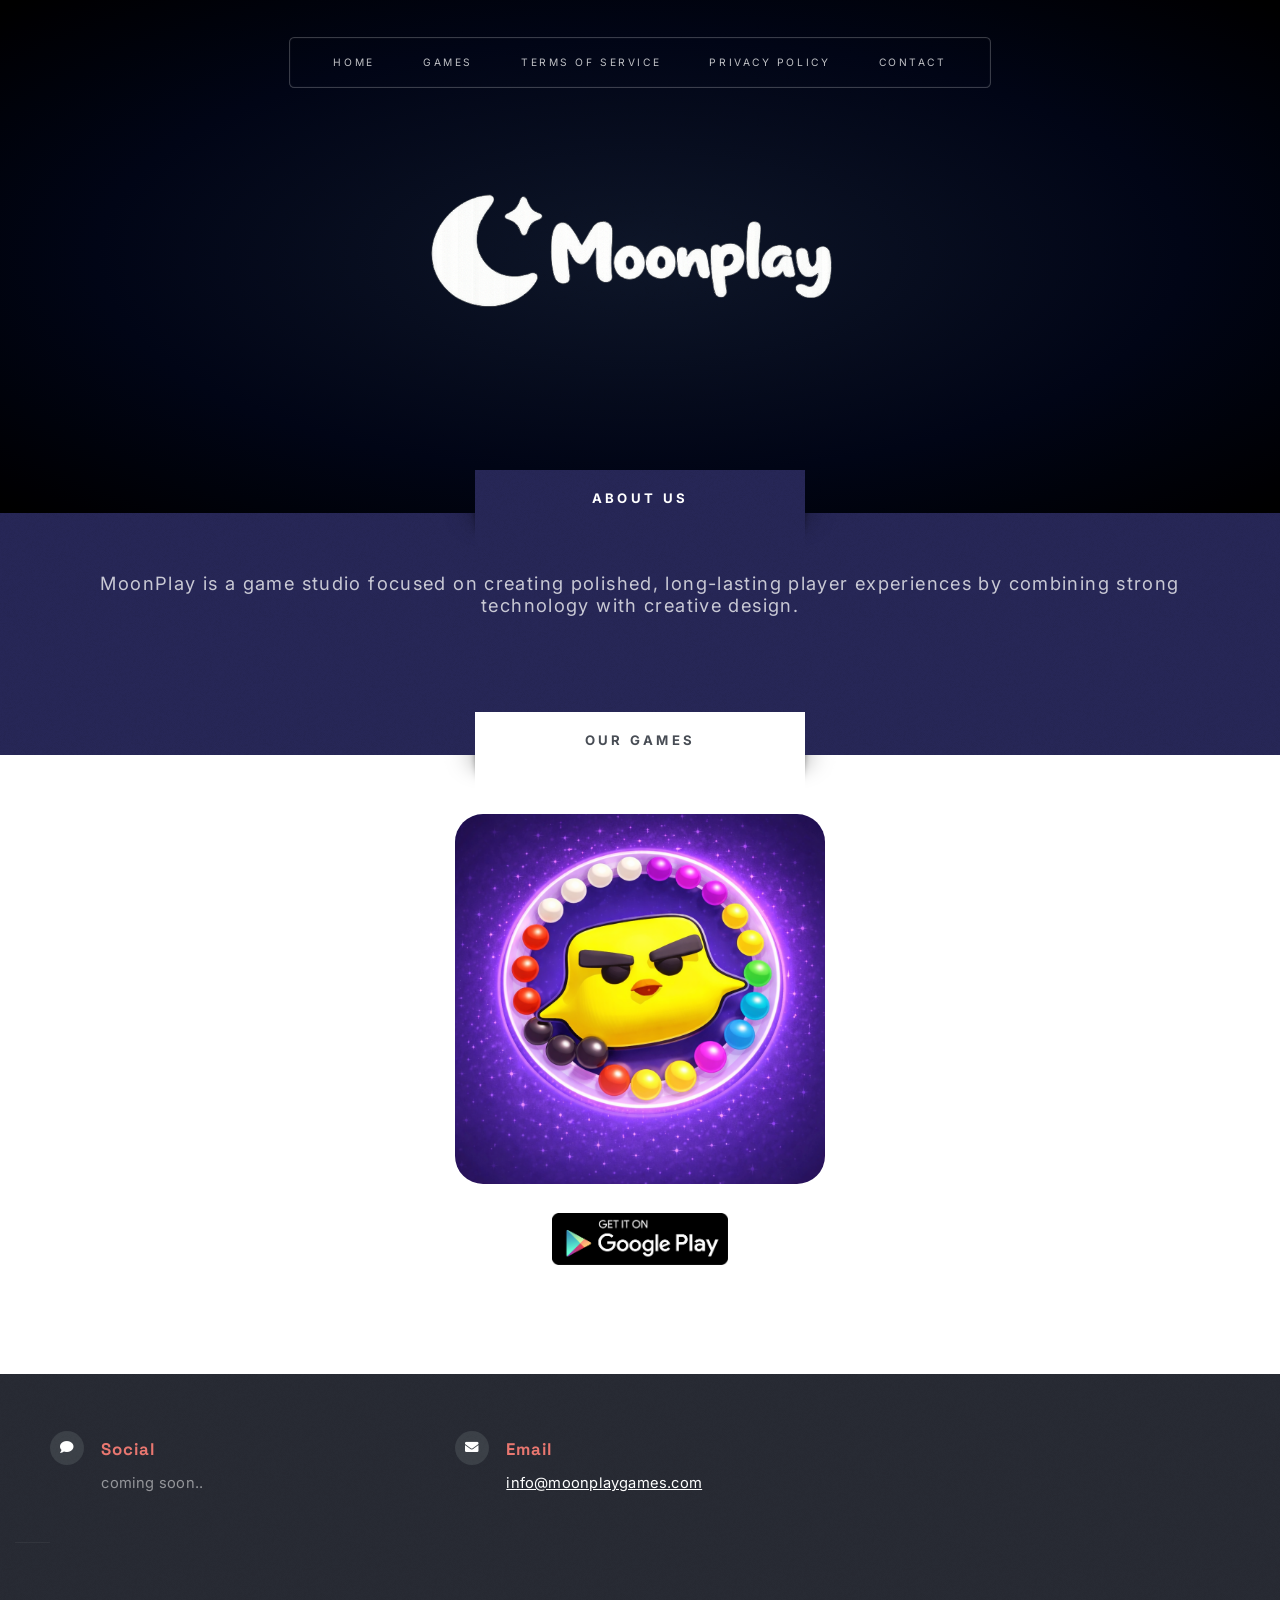
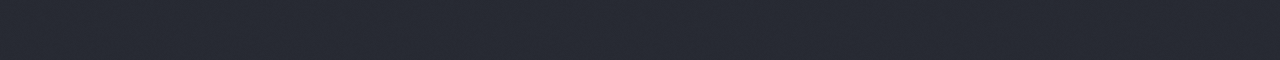
<file: index.html>
<!DOCTYPE HTML>
<!--
	Escape Velocity by HTML5 UP
	html5up.net | @ajlkn
	Free for personal and commercial use under the CCA 3.0 license (html5up.net/license)
-->
<html>
	<head>
		<title>Home - MoonPlay</title>
		<meta charset="utf-8" />
		<meta name="viewport" content="width=device-width, initial-scale=1, user-scalable=no" />
		<link rel="canonical" href="https://moonplaygames.com/" />
		<link rel="stylesheet" href="assets/css/main.css" />
		<link href="https://fonts.googleapis.com/css2?family=Inter:wght@300;400;600;700&display=swap" rel="stylesheet">
		<link href="https://fonts.googleapis.com/css2?family=Space+Grotesk:wght@500;700&display=swap" rel="stylesheet">
		<link rel="icon" type="image/png" href="images/Favicon.png">
		<link rel="shortcut icon" href="/favicon.ico">
		<link rel="apple-touch-icon" href="/apple-touch-icon.png">
		<link rel="manifest" href="/site.webmanifest">
		<meta name="msapplication-config" content="/browserconfig.xml">
	</head>
	<body class="homepage is-preload">
		<div id="page-wrapper">

			<!-- Header -->
				<section id="header" class="wrapper">

					<!-- Logo -->
						<div id="logo" style="text-align:center; padding:40px 0;">
							<a href="index.html">
								<img src="images/WhiteLogo.png" alt="MoonPlay Logo" style="max-width:1000px; width:100%;">
							</a>
						</div>

					<!-- Nav -->
						<nav id="nav">
<ul>
  <li class="current"><a href="index.html">Home</a></li>
  <li><a href="games.html">Games</a></li>
  <li><a href="term-of-service.html">Terms of Service</a></li>
  <li><a href="privacy-policy.html">Privacy Policy</a></li>
  <li><a href="contact.html">Contact</a></li>
</ul>
</nav>

				</section>

			<!-- Intro -->
				<section id="intro" class="wrapper style1">
					<div class="title">About Us</div>
					<div class="container">
						<p class="style1">MoonPlay is a game studio focused on creating polished, long-lasting player experiences by combining strong technology with creative design.</p>
					</div>
				</section>

		<!-- Main -->
				<section id="main" class="wrapper style2">
					<div class="title">Our Games</div>
					<div class="container">

						<div class="row aln-center">
							<div class="col-4 col-12-medium">

								<section class="highlight">

									<a href="https://play.google.com/store/apps/details?id=com.MoonPlay.ColorLoopPuzzle" target="_blank" rel="noopener noreferrer" class="image featured" style="display:block; border-radius:28px; overflow:hidden;">
										<img src="images/denemeicon.png" alt="" style="width:100%; aspect-ratio:1/1; object-fit:cover; display:block;">
									</a>

									<div style="display:flex; justify-content:center; align-items:center; gap:14px; margin-top:22px; flex-wrap:wrap;">

										<a href="https://play.google.com/store/apps/details?id=com.MoonPlay.ColorLoopPuzzle" target="_blank" rel="noopener noreferrer">
											<img src="images/google-play-download-badge.png"
												alt="Download on Google Play"
												style="height:52px;">
										</a>
									</div>

								</section>

							</div>

						</div>

					</div>
				</section>
			<!-- Footer -->
				<section id="footer" class="wrapper">
	<div class="container">
		<div class="row">
			<div class="col-12">

				<section class="feature-list small">
					<div class="row">

						<div class="col-4 col-7-medium col-12-small">
							<section>
								<h3 class="icon solid fa-comment">Social</h3>
								<p>
									<span>coming soon..</span><br />
								</p>
							</section>
						</div>

						<div class="col-4 col-7-medium col-12-small">
							<section style="border-top:none; padding-top:0; margin-top:0;">
								<h3 class="icon solid fa-envelope">Email</h3>
								<p>
									<a href="mailto:info@moonplaygames.com" class="footer-email">info@moonplaygames.com</a>
								</p>
							</section>
						</div>

					</div>
					</div>

						<div id="copyright">
						</div>
				</section>

			</div>
		</div>
	</div>
</section>

		</div>

		<!-- Scripts -->
			<script src="assets/js/jquery.min.js"></script>
			<script src="assets/js/jquery.dropotron.min.js"></script>
			<script src="assets/js/browser.min.js"></script>
			<script src="assets/js/breakpoints.min.js"></script>
			<script src="assets/js/util.js"></script>
			<script src="assets/js/main.js"></script>

	</body>
</html>
</file>
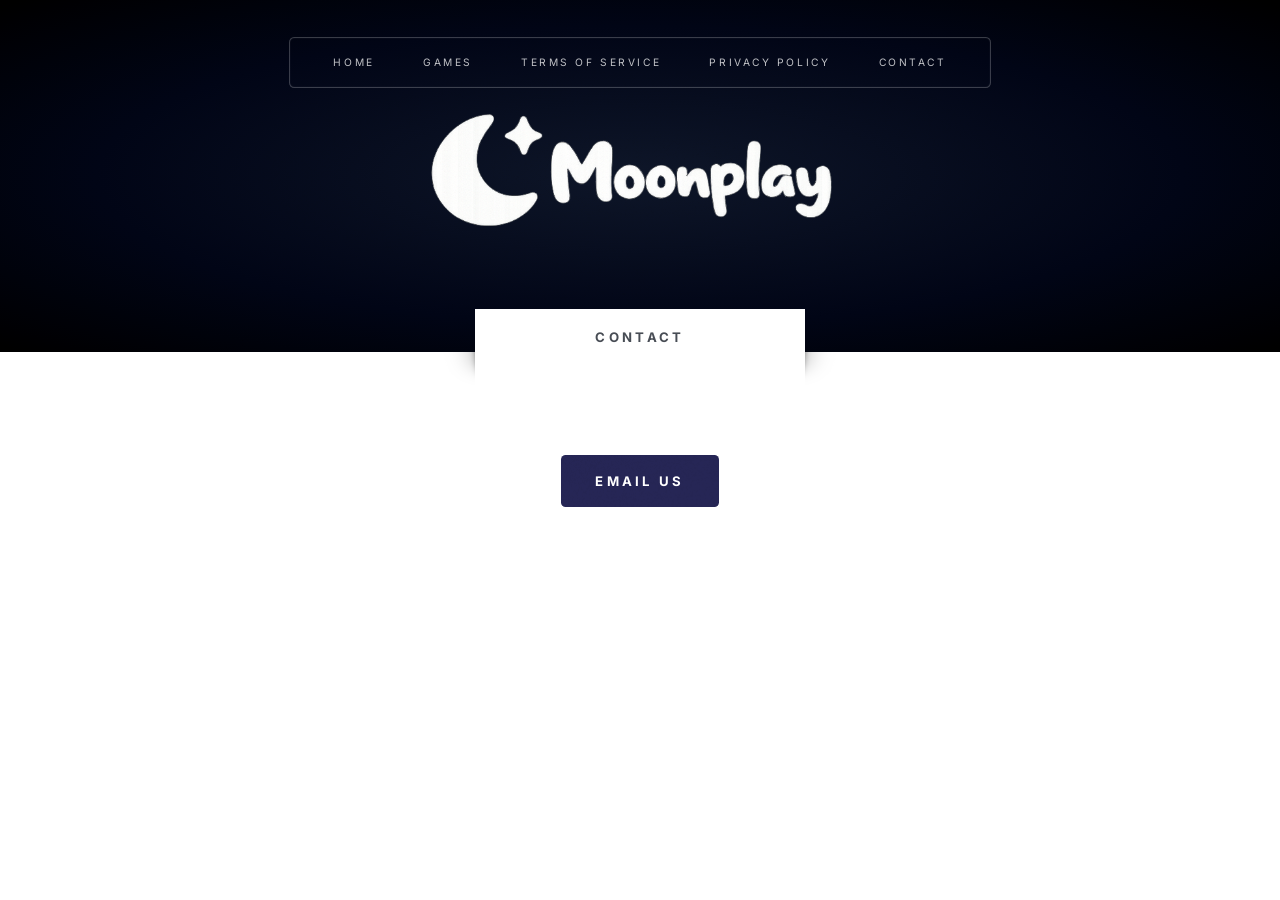
<file: contact.html>
<!DOCTYPE HTML>
<!--
	Escape Velocity by HTML5 UP
	html5up.net | @ajlkn
	Free for personal and commercial use under the CCA 3.0 license (html5up.net/license)
-->
<html>
	<head>
		<title>Contact - MoonPlay</title>
		<meta charset="utf-8" />
		<meta name="viewport" content="width=device-width, initial-scale=1, user-scalable=no" />
		<link rel="canonical" href="https://moonplaygames.com/contact.html" />
		<link rel="stylesheet" href="assets/css/main.css" />
		<link href="https://fonts.googleapis.com/css2?family=Inter:wght@300;400;600;700&display=swap" rel="stylesheet">
		<link href="https://fonts.googleapis.com/css2?family=Space+Grotesk:wght@500;700&display=swap" rel="stylesheet">
		<link rel="icon" type="image/png" href="images/Favicon.png">
		<link rel="shortcut icon" href="/favicon.ico">
		<link rel="apple-touch-icon" href="/apple-touch-icon.png">
		<link rel="manifest" href="/site.webmanifest">
		<meta name="msapplication-config" content="/browserconfig.xml">
	</head>
	<body class="no-sidebar is-preload">
		<div id="page-wrapper">

			<!-- Header -->
				<section id="header" class="wrapper">

					<!-- Logo -->
						<div id="logo" style="text-align:center; padding:40px 0;">
							<a href="index.html">
								<img src="images/WhiteLogo.png" alt="MoonPlay Logo" style="max-width:1000px; width:100%;">
							</a>
						</div>
					<!-- Nav -->
						<nav id="nav">
<ul>
  <li><a href="index.html">Home</a></li>
  <li><a href="games.html">Games</a></li>
  <li><a href="term-of-service.html">Terms of Service</a></li>
  <li><a href="privacy-policy.html">Privacy Policy</a></li>
  <li class="current"><a href="contact.html">Contact</a></li>
</ul>
</nav>

				</section>

			<!-- Main -->
				<div id="main" class="wrapper style2">
					<div class="title">Contact</div>
					<div class="container">

						<!-- Content -->
							<div id="content">
								<article class="box post">

<ul class="actions special">
	  <li><a class="button style1" href="mailto:info@moonplaygames.com">Email Us</a></li>
</ul>

</article>
							</div>

					</div>
				</div>

		</div>

		<!-- Scripts -->
			<script src="assets/js/jquery.min.js"></script>
			<script src="assets/js/jquery.dropotron.min.js"></script>
			<script src="assets/js/browser.min.js"></script>
			<script src="assets/js/breakpoints.min.js"></script>
			<script src="assets/js/util.js"></script>
			<script src="assets/js/main.js"></script>

	</body>
</html>
</file>
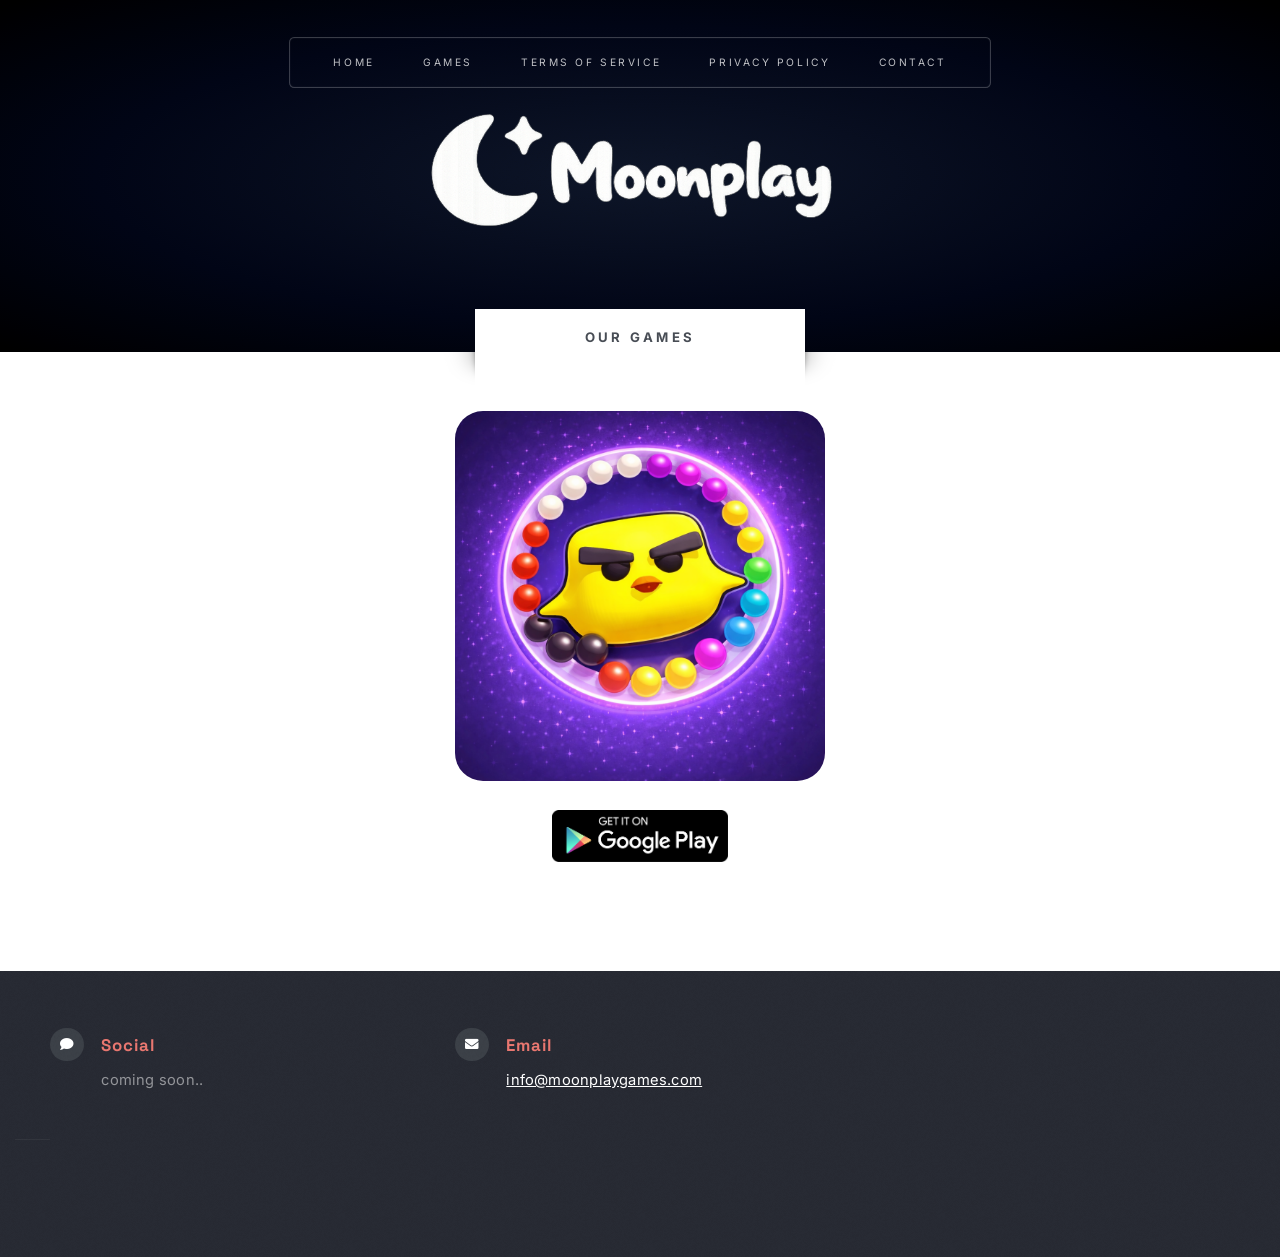
<file: games.html>
<!DOCTYPE HTML>
<!--
	Escape Velocity by HTML5 UP
	html5up.net | @ajlkn
	Free for personal and commercial use under the CCA 3.0 license (html5up.net/license)
-->
<html>
	<head>
		<title>Games - MoonPlay</title>
		<meta charset="utf-8" />
		<meta name="viewport" content="width=device-width, initial-scale=1, user-scalable=no" />
		<link rel="canonical" href="https://moonplaygames.com/games.html" />
		<link rel="stylesheet" href="assets/css/main.css" />
		<link href="https://fonts.googleapis.com/css2?family=Inter:wght@300;400;600;700&display=swap" rel="stylesheet">
		<link href="https://fonts.googleapis.com/css2?family=Space+Grotesk:wght@500;700&display=swap" rel="stylesheet">
		<link rel="icon" type="image/png" href="images/Favicon.png">
		<link rel="shortcut icon" href="/favicon.ico">
		<link rel="apple-touch-icon" href="/apple-touch-icon.png">
		<link rel="manifest" href="/site.webmanifest">
		<meta name="msapplication-config" content="/browserconfig.xml">
	</head>
	<body class="no-sidebar is-preload">
		<div id="page-wrapper">

			<!-- Header -->
				<section id="header" class="wrapper">

					<!-- Logo -->
						<div id="logo" style="text-align:center; padding:40px 0;">
							<a href="index.html">
								<img src="images/WhiteLogo.png" alt="MoonPlay Logo" style="max-width:1000px; width:100%;">
							</a>
						</div>

					<!-- Nav -->
						<nav id="nav">
							<ul>
								<li><a href="index.html">Home</a></li>
								<li class="current"><a href="games.html">Games</a></li>
								<li><a href="term-of-service.html">Terms of Service</a></li>
								<li><a href="privacy-policy.html">Privacy Policy</a></li>
								<li><a href="contact.html">Contact</a></li>
							</ul>
						</nav>

				</section>

			<!-- Main -->
				<section id="main" class="wrapper style2">
					<div class="title">Our Games</div>

					<div class="container">

						<div class="row aln-center">

							<div class="col-4 col-12-medium">

								<section class="highlight">

									<a href="https://play.google.com/store/apps/details?id=com.MoonPlay.ColorLoopPuzzle" target="_blank" rel="noopener noreferrer" class="image featured" style="display:block; border-radius:28px; overflow:hidden;">
										<img src="images/denemeicon.png" alt="" style="width:100%; aspect-ratio:1/1; object-fit:cover; display:block;">
									</a>
									<div style="display:flex; justify-content:center; align-items:center; gap:14px; margin-top:22px; flex-wrap:wrap;">

										<a href="https://play.google.com/store/apps/details?id=com.MoonPlay.ColorLoopPuzzle" target="_blank" rel="noopener noreferrer">
											<img src="images/google-play-download-badge.png"
												alt="Download on Google Play"
												style="height:52px;">
										</a>

									</div>

								</section>

							</div>

						</div>
					</div>
				</section>

			<!-- Footer -->
				<section id="footer" class="wrapper">
	<div class="container">
		<div class="row">
			<div class="col-12">

				<section class="feature-list small">
					<div class="row">

						<div class="col-4 col-7-medium col-12-small">
							<section>
								<h3 class="icon solid fa-comment">Social</h3>
								<p>
									<span>coming soon..</span><br />
								</p>
							</section>
						</div>

						<div class="col-4 col-7-medium col-12-small">
							<section style="border-top:none; padding-top:0; margin-top:0;">
								<h3 class="icon solid fa-envelope">Email</h3>
								<p>
									<a href="mailto:info@moonplaygames.com" class="footer-email">info@moonplaygames.com</a>
								</p>
							</section>
						</div>

					</div>
					</div>

						<div id="copyright">
						</div>
				</section>

			</div>
		</div>
	</div>
</section>
		</div>

		<!-- Scripts -->
			<script src="assets/js/jquery.min.js"></script>
			<script src="assets/js/jquery.dropotron.min.js"></script>
			<script src="assets/js/browser.min.js"></script>
			<script src="assets/js/breakpoints.min.js"></script>
			<script src="assets/js/util.js"></script>
			<script src="assets/js/main.js"></script>

	</body>
</html>
</file>
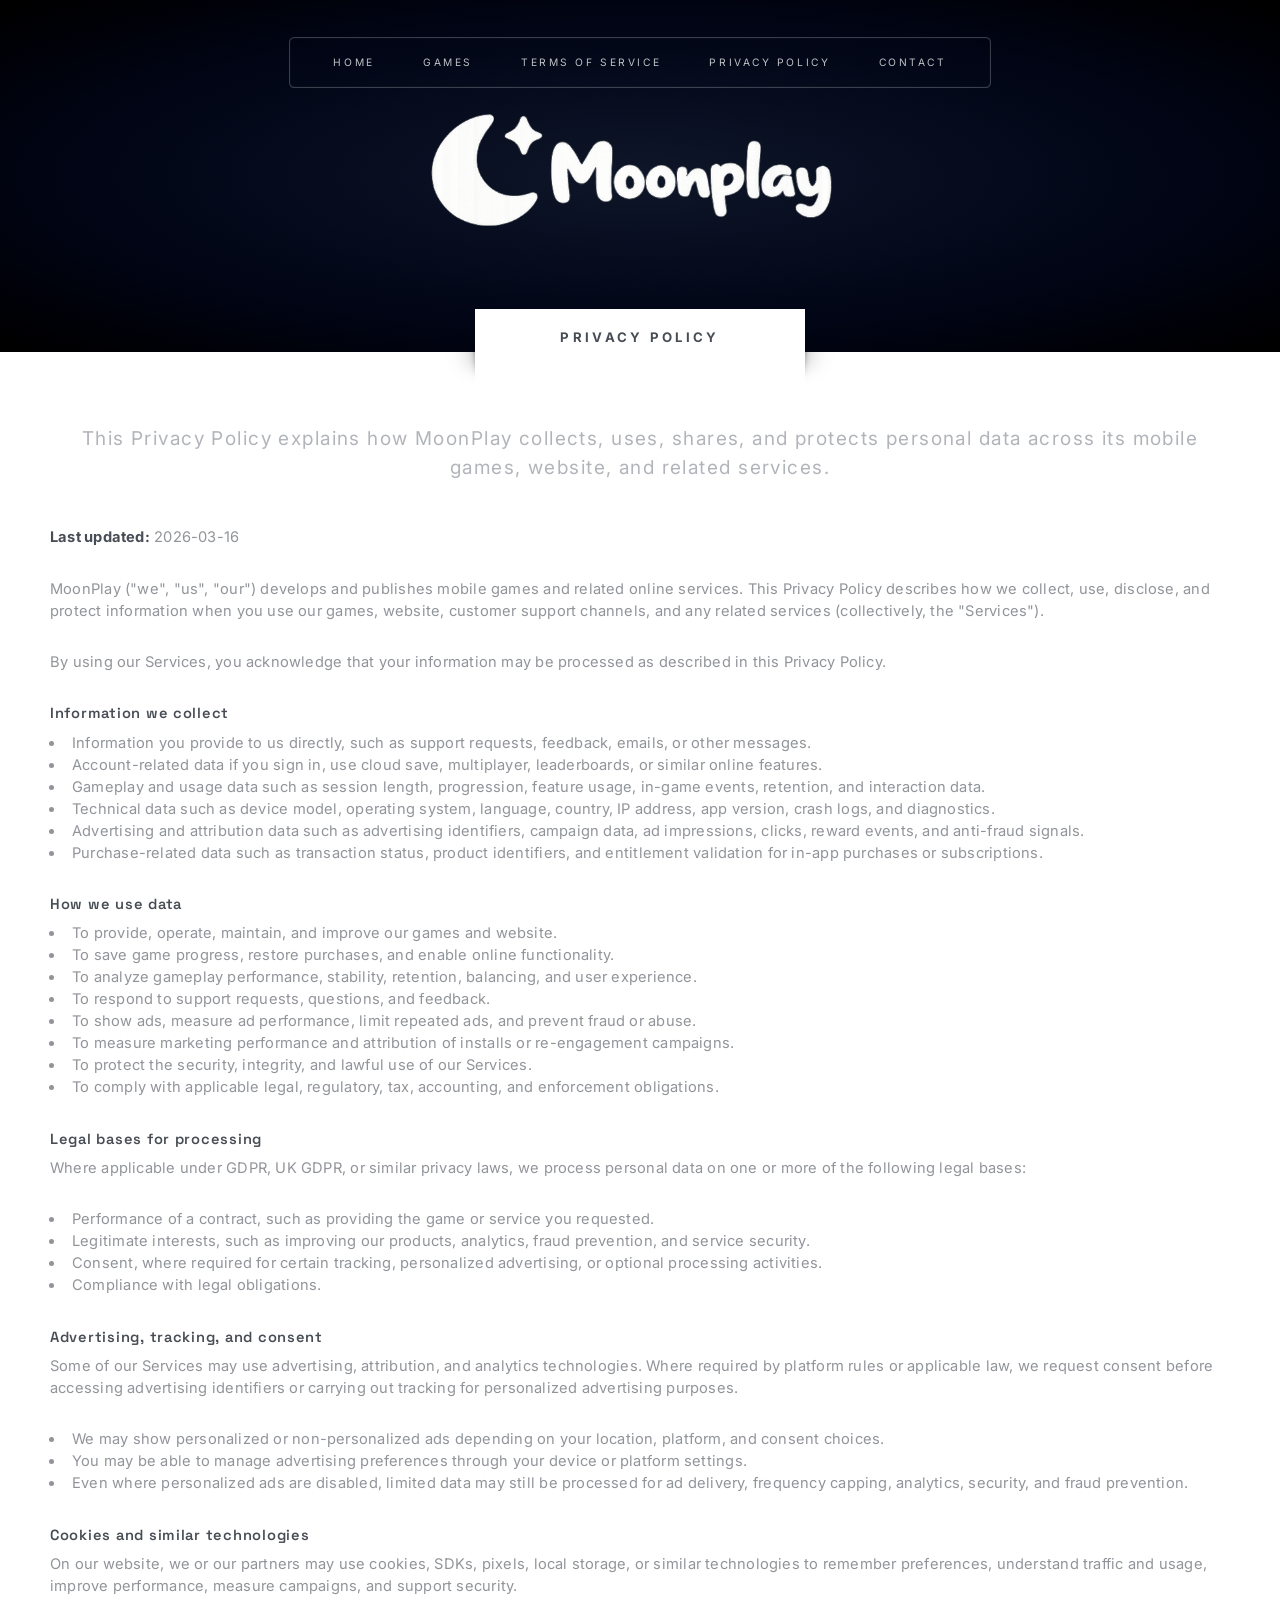
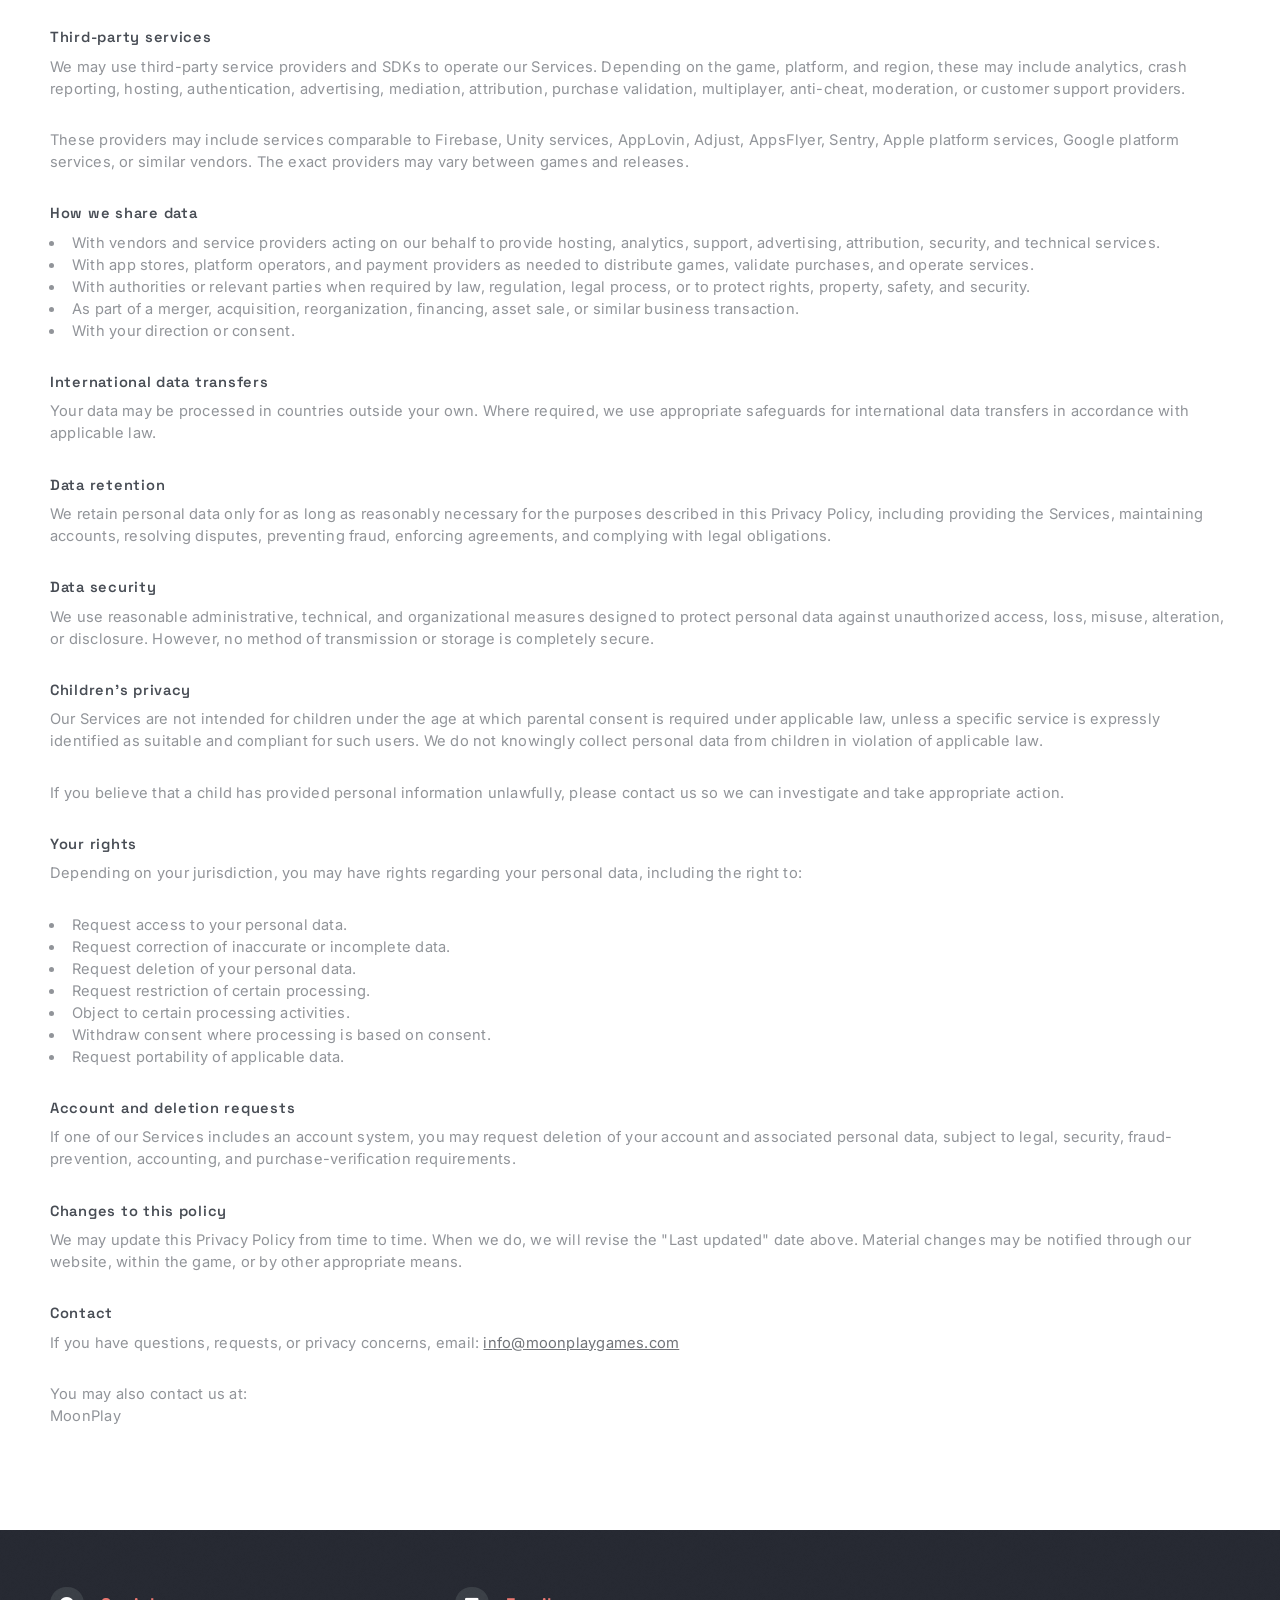
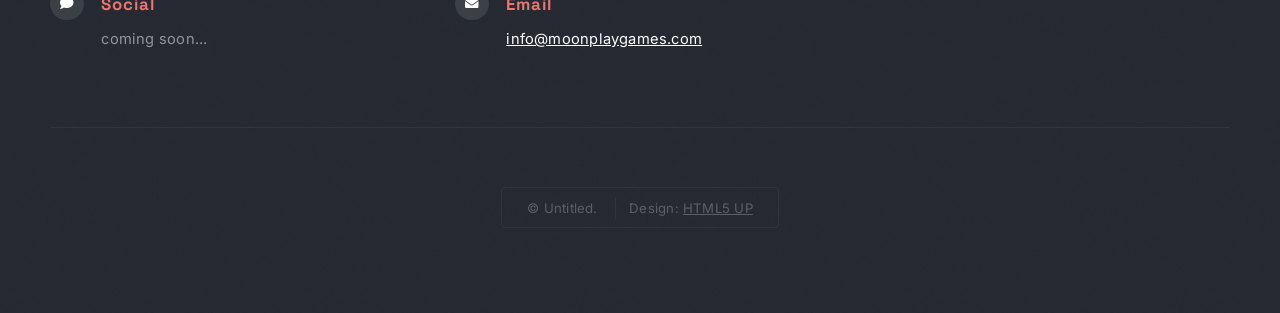
<file: privacy-policy.html>
<!DOCTYPE HTML>
<!--
	Escape Velocity by HTML5 UP
	html5up.net | @ajlkn
	Free for personal and commercial use under the CCA 3.0 license (html5up.net/license)
-->
<html>
	<head>
		<title>Privacy Policy - MoonPlay</title>
		<meta charset="utf-8" />
		<meta name="viewport" content="width=device-width, initial-scale=1, user-scalable=no" />
		<link rel="canonical" href="https://moonplaygames.com/privacy-policy.html" />
		<link rel="stylesheet" href="assets/css/main.css" />
		<link href="https://fonts.googleapis.com/css2?family=Inter:wght@300;400;600;700&display=swap" rel="stylesheet">
		<link href="https://fonts.googleapis.com/css2?family=Space+Grotesk:wght@500;700&display=swap" rel="stylesheet">
		<link rel="icon" type="image/png" href="images/Favicon.png">
		<link rel="shortcut icon" href="/favicon.ico">
		<link rel="apple-touch-icon" href="/apple-touch-icon.png">
		<link rel="manifest" href="/site.webmanifest">
		<meta name="msapplication-config" content="/browserconfig.xml">
	</head>
	<body class="no-sidebar is-preload">
		<div id="page-wrapper">

			<!-- Header -->
				<section id="header" class="wrapper">

					<!-- Logo -->
						<div id="logo" style="text-align:center; padding:40px 0;">
							<a href="index.html">
								<img src="images/WhiteLogo.png" alt="MoonPlay Logo" style="max-width:1000px; width:100%;">
							</a>
						</div>

					<!-- Nav -->
						<nav id="nav">
<ul>
  <li><a href="index.html">Home</a></li>
  <li><a href="games.html">Games</a></li>
  <li><a href="term-of-service.html">Terms of Service</a></li>
  <li class="current"><a href="privacy-policy.html">Privacy Policy</a></li>
  <li><a href="contact.html">Contact</a></li>
</ul>
</nav>

				</section>

			<!-- Main -->
				<div id="main" class="wrapper style2">
					<div class="title">Privacy Policy</div>
					<div class="container">

						<!-- Content -->
							<div id="content">
								<article class="box post">
<header class="style1">
  <p>This Privacy Policy explains how MoonPlay collects, uses, shares, and protects personal data across its mobile games, website, and related services.</p>
</header>

<p><strong>Last updated:</strong> 2026-03-16</p>

<p>
  MoonPlay ("we", "us", "our") develops and publishes mobile games and related online services.
  This Privacy Policy describes how we collect, use, disclose, and protect information when you use our games,
  website, customer support channels, and any related services (collectively, the "Services").
</p>

<p>
  By using our Services, you acknowledge that your information may be processed as described in this Privacy Policy.
</p>

<h3>Information we collect</h3>
<ul>
  <li>Information you provide to us directly, such as support requests, feedback, emails, or other messages.</li>
  <li>Account-related data if you sign in, use cloud save, multiplayer, leaderboards, or similar online features.</li>
  <li>Gameplay and usage data such as session length, progression, feature usage, in-game events, retention, and interaction data.</li>
  <li>Technical data such as device model, operating system, language, country, IP address, app version, crash logs, and diagnostics.</li>
  <li>Advertising and attribution data such as advertising identifiers, campaign data, ad impressions, clicks, reward events, and anti-fraud signals.</li>
  <li>Purchase-related data such as transaction status, product identifiers, and entitlement validation for in-app purchases or subscriptions.</li>
</ul>

<h3>How we use data</h3>
<ul>
  <li>To provide, operate, maintain, and improve our games and website.</li>
  <li>To save game progress, restore purchases, and enable online functionality.</li>
  <li>To analyze gameplay performance, stability, retention, balancing, and user experience.</li>
  <li>To respond to support requests, questions, and feedback.</li>
  <li>To show ads, measure ad performance, limit repeated ads, and prevent fraud or abuse.</li>
  <li>To measure marketing performance and attribution of installs or re-engagement campaigns.</li>
  <li>To protect the security, integrity, and lawful use of our Services.</li>
  <li>To comply with applicable legal, regulatory, tax, accounting, and enforcement obligations.</li>
</ul>

<h3>Legal bases for processing</h3>
<p>
  Where applicable under GDPR, UK GDPR, or similar privacy laws, we process personal data on one or more of the following legal bases:
</p>
<ul>
  <li>Performance of a contract, such as providing the game or service you requested.</li>
  <li>Legitimate interests, such as improving our products, analytics, fraud prevention, and service security.</li>
  <li>Consent, where required for certain tracking, personalized advertising, or optional processing activities.</li>
  <li>Compliance with legal obligations.</li>
</ul>

<h3>Advertising, tracking, and consent</h3>
<p>
  Some of our Services may use advertising, attribution, and analytics technologies.
  Where required by platform rules or applicable law, we request consent before accessing advertising identifiers
  or carrying out tracking for personalized advertising purposes.
</p>

<ul>
  <li>We may show personalized or non-personalized ads depending on your location, platform, and consent choices.</li>
  <li>You may be able to manage advertising preferences through your device or platform settings.</li>
  <li>Even where personalized ads are disabled, limited data may still be processed for ad delivery, frequency capping, analytics, security, and fraud prevention.</li>
</ul>

<h3>Cookies and similar technologies</h3>
<p>
  On our website, we or our partners may use cookies, SDKs, pixels, local storage, or similar technologies to remember preferences,
  understand traffic and usage, improve performance, measure campaigns, and support security.
</p>

<h3>Third-party services</h3>
<p>
  We may use third-party service providers and SDKs to operate our Services. Depending on the game, platform, and region,
  these may include analytics, crash reporting, hosting, authentication, advertising, mediation, attribution,
  purchase validation, multiplayer, anti-cheat, moderation, or customer support providers.
</p>

<p>
  These providers may include services comparable to Firebase, Unity services, AppLovin, Adjust, AppsFlyer, Sentry,
  Apple platform services, Google platform services, or similar vendors. The exact providers may vary between games and releases.
</p>

<h3>How we share data</h3>
<ul>
  <li>With vendors and service providers acting on our behalf to provide hosting, analytics, support, advertising, attribution, security, and technical services.</li>
  <li>With app stores, platform operators, and payment providers as needed to distribute games, validate purchases, and operate services.</li>
  <li>With authorities or relevant parties when required by law, regulation, legal process, or to protect rights, property, safety, and security.</li>
  <li>As part of a merger, acquisition, reorganization, financing, asset sale, or similar business transaction.</li>
  <li>With your direction or consent.</li>
</ul>

<h3>International data transfers</h3>
<p>
  Your data may be processed in countries outside your own. Where required, we use appropriate safeguards
  for international data transfers in accordance with applicable law.
</p>

<h3>Data retention</h3>
<p>
  We retain personal data only for as long as reasonably necessary for the purposes described in this Privacy Policy,
  including providing the Services, maintaining accounts, resolving disputes, preventing fraud, enforcing agreements,
  and complying with legal obligations.
</p>

<h3>Data security</h3>
<p>
  We use reasonable administrative, technical, and organizational measures designed to protect personal data against unauthorized access,
  loss, misuse, alteration, or disclosure. However, no method of transmission or storage is completely secure.
</p>

<h3>Children's privacy</h3>
<p>
  Our Services are not intended for children under the age at which parental consent is required under applicable law,
  unless a specific service is expressly identified as suitable and compliant for such users.
  We do not knowingly collect personal data from children in violation of applicable law.
</p>

<p>
  If you believe that a child has provided personal information unlawfully, please contact us so we can investigate and take appropriate action.
</p>

<h3>Your rights</h3>
<p>
  Depending on your jurisdiction, you may have rights regarding your personal data, including the right to:
</p>
<ul>
  <li>Request access to your personal data.</li>
  <li>Request correction of inaccurate or incomplete data.</li>
  <li>Request deletion of your personal data.</li>
  <li>Request restriction of certain processing.</li>
  <li>Object to certain processing activities.</li>
  <li>Withdraw consent where processing is based on consent.</li>
  <li>Request portability of applicable data.</li>
</ul>

<h3>Account and deletion requests</h3>
<p>
  If one of our Services includes an account system, you may request deletion of your account and associated personal data,
  subject to legal, security, fraud-prevention, accounting, and purchase-verification requirements.
</p>

<h3>Changes to this policy</h3>
<p>
  We may update this Privacy Policy from time to time. When we do, we will revise the "Last updated" date above.
  Material changes may be notified through our website, within the game, or by other appropriate means.
</p>

<h3>Contact</h3>
<p>
  If you have questions, requests, or privacy concerns, email:
  <a href="mailto:info@moonplaygames.com">info@moonplaygames.com</a>
</p>

<p>
  You may also contact us at:
  <br />
  MoonPlay
  <br />
</p>
</article>
							</div>

					</div>
				</div>

			<!-- Footer -->
				<section id="footer" class="wrapper">
					<div class="container">
						<div class="row">
							<div class="col-12">

								<!-- Contact -->
								<section class="feature-list small">
									<div class="row">

										<div class="col-4 col-7-medium col-12-small">
											<section>
												<h3 class="icon solid fa-comment">Social</h3>
												<p>
													<span>coming soon...</span><br />
												</p>
											</section>
										</div>

										<div class="col-4 col-7-medium col-12-small">
											<section style="border-top:none; padding-top:0; margin-top:0;">
												<h3 class="icon solid fa-envelope">Email</h3>
												<p>
                          							<a href="mailto:info@moonplaygames.com" class="footer-email">info@moonplaygames.com</a>												</p>
												</p>
											</section>
										</div>

									</div>
								</section>

							</div>
						</div>

						<div id="copyright">
							<ul>
								<li>&copy; Untitled.</li>
								<li>Design: <a href="http://html5up.net">HTML5 UP</a></li>
							</ul>
						</div>
					</div>
				</section>

		</div>

		<!-- Scripts -->
			<script src="assets/js/jquery.min.js"></script>
			<script src="assets/js/jquery.dropotron.min.js"></script>
			<script src="assets/js/browser.min.js"></script>
			<script src="assets/js/breakpoints.min.js"></script>
			<script src="assets/js/util.js"></script>
			<script src="assets/js/main.js"></script>

	</body>
</html>
</file>
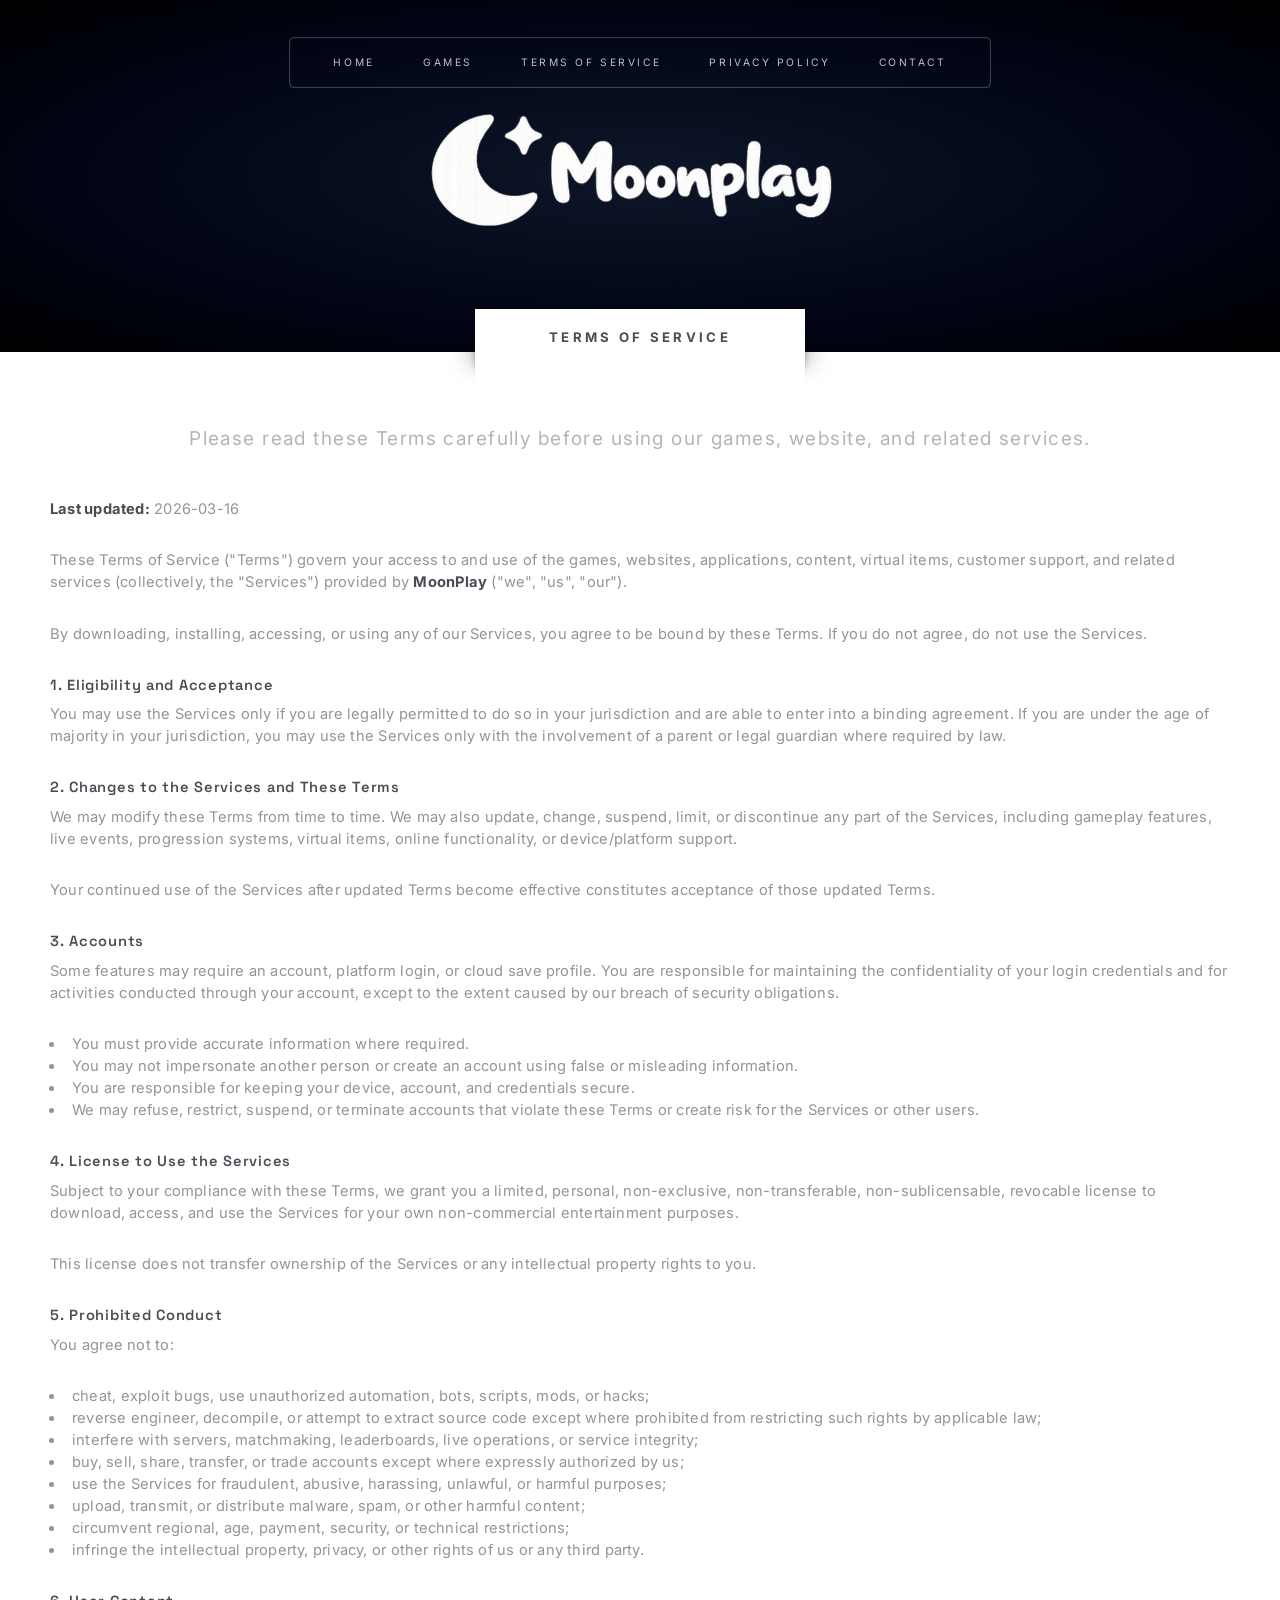
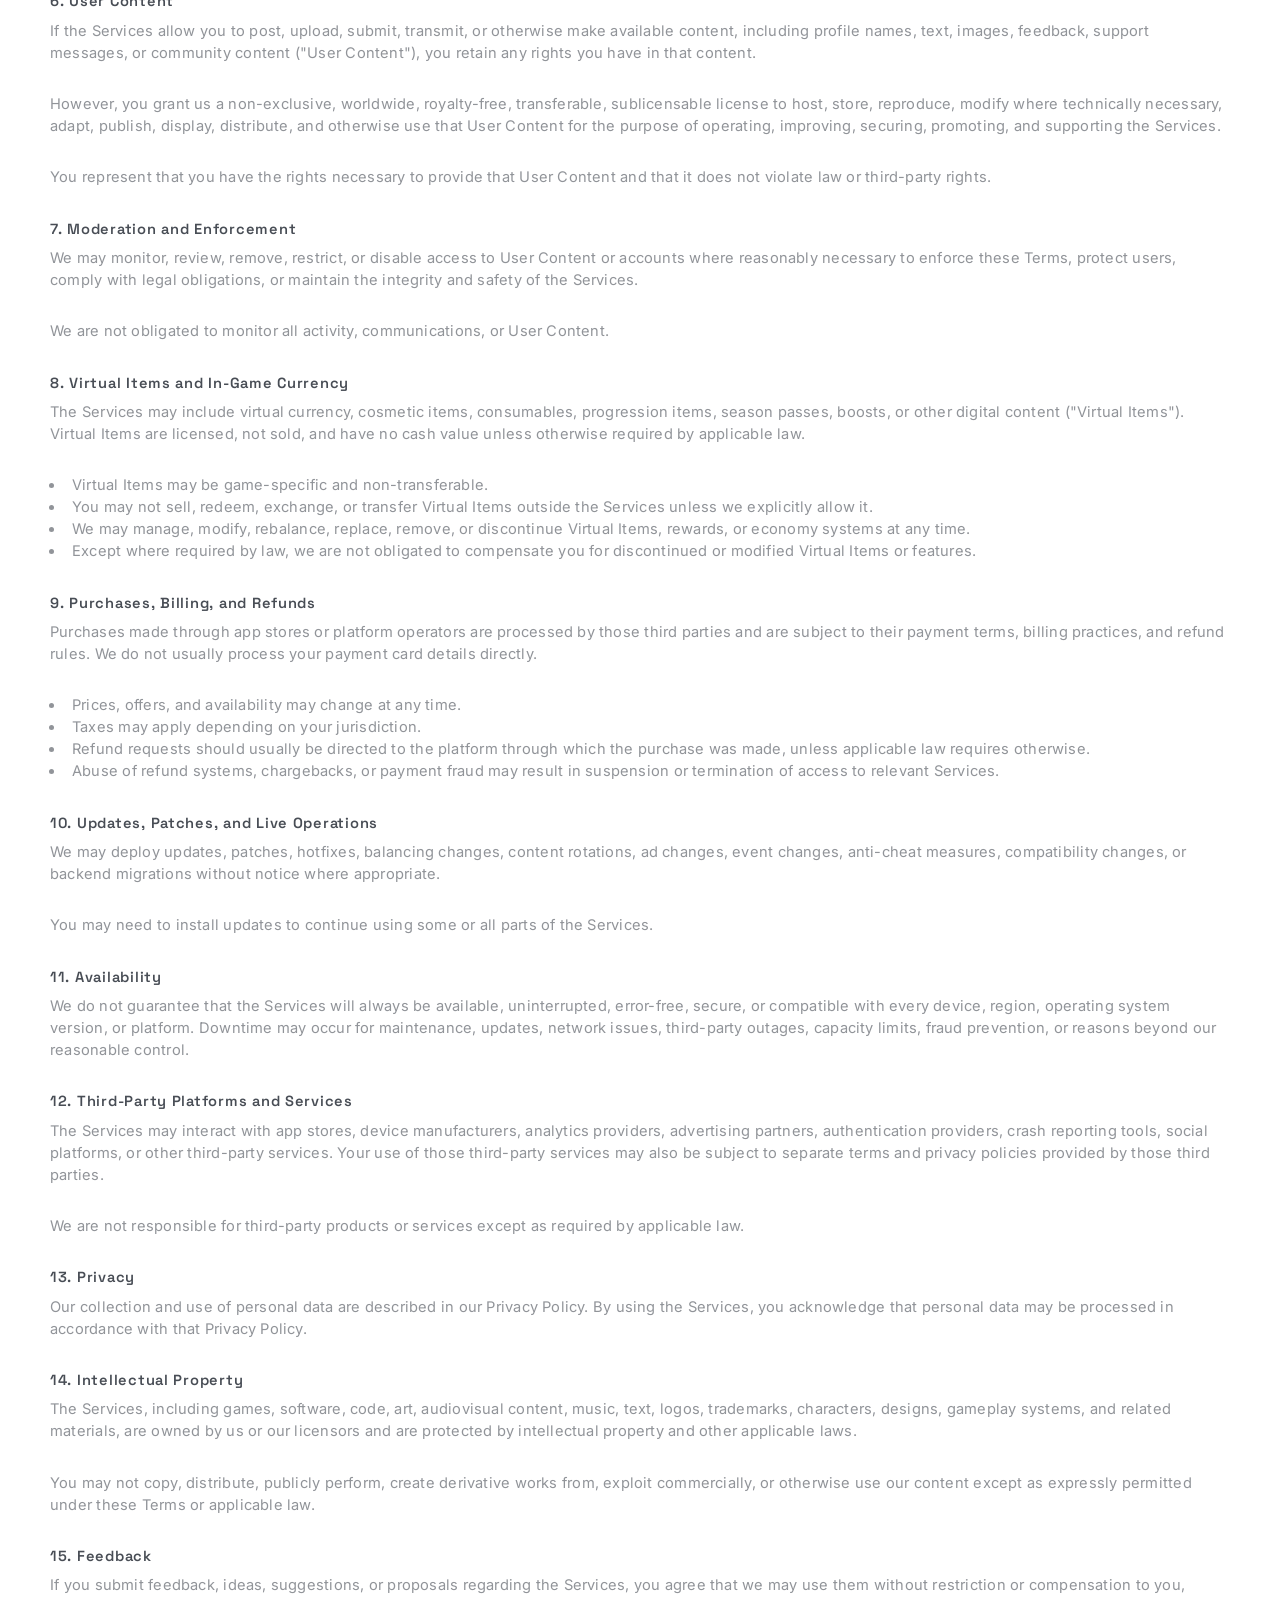
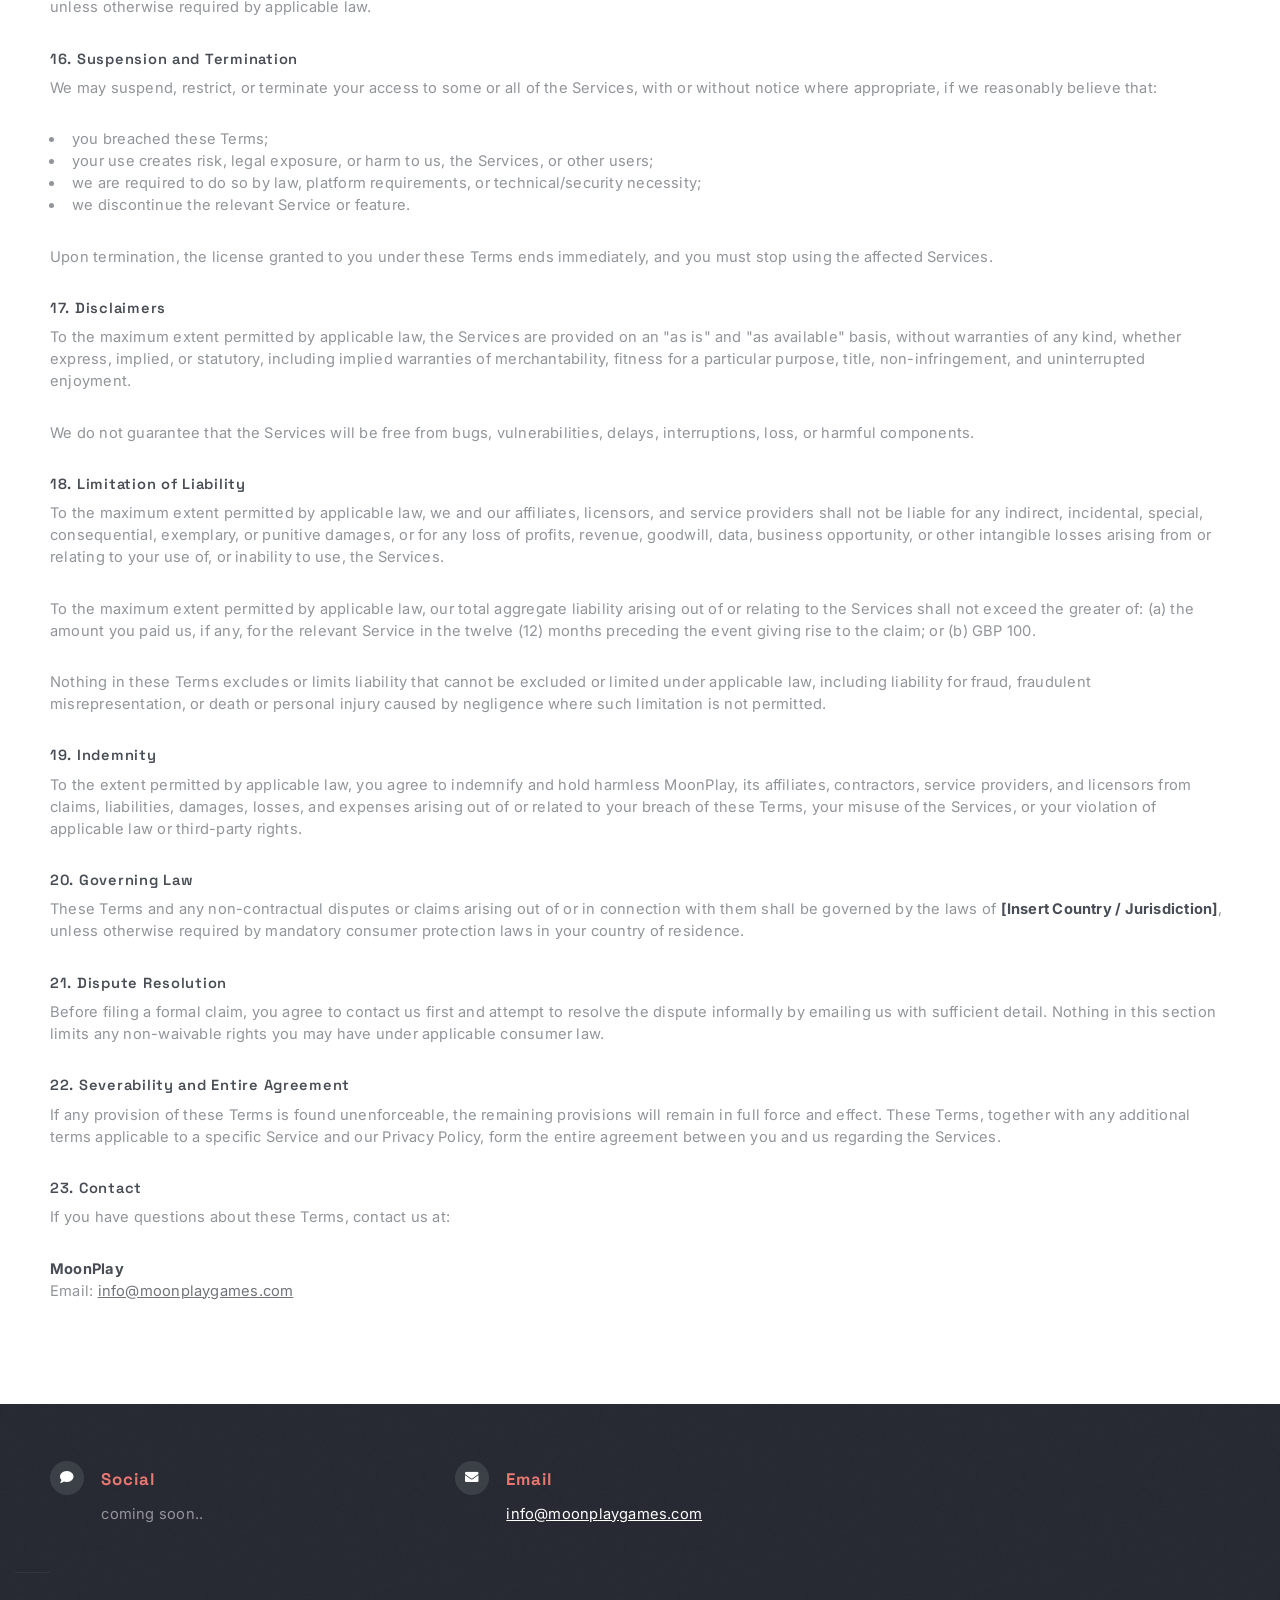
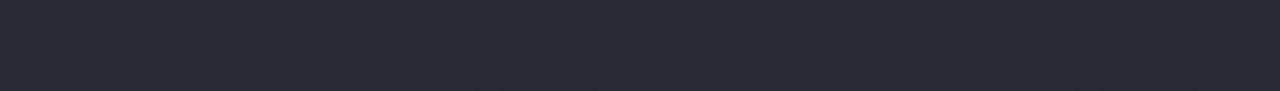
<file: term-of-service.html>
<!DOCTYPE HTML>
<!--
	Escape Velocity by HTML5 UP
	html5up.net | @ajlkn
	Free for personal and commercial use under the CCA 3.0 license (html5up.net/license)
-->
<html>
	<head>
		<title>Terms of Service - MoonPlay</title>
		<meta charset="utf-8" />
		<meta name="viewport" content="width=device-width, initial-scale=1, user-scalable=no" />
		<link rel="canonical" href="https://moonplaygames.com/term-of-service.html" />
		<link rel="stylesheet" href="assets/css/main.css" />
		<link href="https://fonts.googleapis.com/css2?family=Inter:wght@300;400;600;700&display=swap" rel="stylesheet">
		<link href="https://fonts.googleapis.com/css2?family=Space+Grotesk:wght@500;700&display=swap" rel="stylesheet">
		<link rel="icon" type="image/png" href="images/Favicon.png">
		<link rel="shortcut icon" href="/favicon.ico">
		<link rel="apple-touch-icon" href="/apple-touch-icon.png">
		<link rel="manifest" href="/site.webmanifest">
		<meta name="msapplication-config" content="/browserconfig.xml">
	</head>
	<body class="no-sidebar is-preload">
		<div id="page-wrapper">

			<!-- Header -->
				<section id="header" class="wrapper">

					<!-- Logo -->
						<div id="logo" style="text-align:center; padding:40px 0;">
							<a href="index.html">
								<img src="images/WhiteLogo.png" alt="MoonPlay Logo" style="max-width:1000px; width:100%;">
							</a>
						</div>

					<!-- Nav -->
						<nav id="nav">
<ul>
  <li><a href="index.html">Home</a></li>
  <li><a href="games.html">Games</a></li>
  <li class="current"><a href="term-of-service.html">Terms of Service</a></li>
  <li><a href="privacy-policy.html">Privacy Policy</a></li>
  <li><a href="contact.html">Contact</a></li>
</ul>
</nav>

				</section>

			<!-- Main -->
				<div id="main" class="wrapper style2">
					<div class="title">Terms of Service</div>
					<div class="container">

						<!-- Content -->
							<div id="content">
								<article class="box post">
<header class="style1">
  <p>Please read these Terms carefully before using our games, website, and related services.</p>
</header>

<p><strong>Last updated:</strong> 2026-03-16</p>

<p>
  These Terms of Service ("Terms") govern your access to and use of the games, websites, applications,
  content, virtual items, customer support, and related services (collectively, the "Services")
  provided by <strong>MoonPlay</strong> ("we", "us", "our").
</p>

<p>
  By downloading, installing, accessing, or using any of our Services, you agree to be bound by these Terms.
  If you do not agree, do not use the Services.
</p>

<h3>1. Eligibility and Acceptance</h3>
<p>
  You may use the Services only if you are legally permitted to do so in your jurisdiction and are able to enter into a binding agreement.
  If you are under the age of majority in your jurisdiction, you may use the Services only with the involvement of a parent or legal guardian where required by law.
</p>

<h3>2. Changes to the Services and These Terms</h3>
<p>
  We may modify these Terms from time to time. We may also update, change, suspend, limit, or discontinue any part of the Services,
  including gameplay features, live events, progression systems, virtual items, online functionality, or device/platform support.
</p>

<p>
  Your continued use of the Services after updated Terms become effective constitutes acceptance of those updated Terms.
</p>

<h3>3. Accounts</h3>
<p>
  Some features may require an account, platform login, or cloud save profile. You are responsible for maintaining the confidentiality
  of your login credentials and for activities conducted through your account, except to the extent caused by our breach of security obligations.
</p>

<ul>
  <li>You must provide accurate information where required.</li>
  <li>You may not impersonate another person or create an account using false or misleading information.</li>
  <li>You are responsible for keeping your device, account, and credentials secure.</li>
  <li>We may refuse, restrict, suspend, or terminate accounts that violate these Terms or create risk for the Services or other users.</li>
</ul>

<h3>4. License to Use the Services</h3>
<p>
  Subject to your compliance with these Terms, we grant you a limited, personal, non-exclusive, non-transferable, non-sublicensable,
  revocable license to download, access, and use the Services for your own non-commercial entertainment purposes.
</p>

<p>
  This license does not transfer ownership of the Services or any intellectual property rights to you.
</p>

<h3>5. Prohibited Conduct</h3>
<p>
  You agree not to:
</p>
<ul>
  <li>cheat, exploit bugs, use unauthorized automation, bots, scripts, mods, or hacks;</li>
  <li>reverse engineer, decompile, or attempt to extract source code except where prohibited from restricting such rights by applicable law;</li>
  <li>interfere with servers, matchmaking, leaderboards, live operations, or service integrity;</li>
  <li>buy, sell, share, transfer, or trade accounts except where expressly authorized by us;</li>
  <li>use the Services for fraudulent, abusive, harassing, unlawful, or harmful purposes;</li>
  <li>upload, transmit, or distribute malware, spam, or other harmful content;</li>
  <li>circumvent regional, age, payment, security, or technical restrictions;</li>
  <li>infringe the intellectual property, privacy, or other rights of us or any third party.</li>
</ul>

<h3>6. User Content</h3>
<p>
  If the Services allow you to post, upload, submit, transmit, or otherwise make available content, including profile names,
  text, images, feedback, support messages, or community content ("User Content"), you retain any rights you have in that content.
</p>

<p>
  However, you grant us a non-exclusive, worldwide, royalty-free, transferable, sublicensable license to host, store, reproduce,
  modify where technically necessary, adapt, publish, display, distribute, and otherwise use that User Content for the purpose of
  operating, improving, securing, promoting, and supporting the Services.
</p>

<p>
  You represent that you have the rights necessary to provide that User Content and that it does not violate law or third-party rights.
</p>

<h3>7. Moderation and Enforcement</h3>
<p>
  We may monitor, review, remove, restrict, or disable access to User Content or accounts where reasonably necessary to enforce these Terms,
  protect users, comply with legal obligations, or maintain the integrity and safety of the Services.
</p>

<p>
  We are not obligated to monitor all activity, communications, or User Content.
</p>

<h3>8. Virtual Items and In-Game Currency</h3>
<p>
  The Services may include virtual currency, cosmetic items, consumables, progression items, season passes, boosts, or other digital content
  ("Virtual Items"). Virtual Items are licensed, not sold, and have no cash value unless otherwise required by applicable law.
</p>

<ul>
  <li>Virtual Items may be game-specific and non-transferable.</li>
  <li>You may not sell, redeem, exchange, or transfer Virtual Items outside the Services unless we explicitly allow it.</li>
  <li>We may manage, modify, rebalance, replace, remove, or discontinue Virtual Items, rewards, or economy systems at any time.</li>
  <li>Except where required by law, we are not obligated to compensate you for discontinued or modified Virtual Items or features.</li>
</ul>

<h3>9. Purchases, Billing, and Refunds</h3>
<p>
  Purchases made through app stores or platform operators are processed by those third parties and are subject to their payment terms,
  billing practices, and refund rules. We do not usually process your payment card details directly.
</p>

<ul>
  <li>Prices, offers, and availability may change at any time.</li>
  <li>Taxes may apply depending on your jurisdiction.</li>
  <li>Refund requests should usually be directed to the platform through which the purchase was made, unless applicable law requires otherwise.</li>
  <li>Abuse of refund systems, chargebacks, or payment fraud may result in suspension or termination of access to relevant Services.</li>
</ul>

<h3>10. Updates, Patches, and Live Operations</h3>
<p>
  We may deploy updates, patches, hotfixes, balancing changes, content rotations, ad changes, event changes, anti-cheat measures,
  compatibility changes, or backend migrations without notice where appropriate.
</p>

<p>
  You may need to install updates to continue using some or all parts of the Services.
</p>

<h3>11. Availability</h3>
<p>
  We do not guarantee that the Services will always be available, uninterrupted, error-free, secure, or compatible with every device,
  region, operating system version, or platform. Downtime may occur for maintenance, updates, network issues, third-party outages,
  capacity limits, fraud prevention, or reasons beyond our reasonable control.
</p>

<h3>12. Third-Party Platforms and Services</h3>
<p>
  The Services may interact with app stores, device manufacturers, analytics providers, advertising partners, authentication providers,
  crash reporting tools, social platforms, or other third-party services. Your use of those third-party services may also be subject to
  separate terms and privacy policies provided by those third parties.
</p>

<p>
  We are not responsible for third-party products or services except as required by applicable law.
</p>

<h3>13. Privacy</h3>
<p>
  Our collection and use of personal data are described in our Privacy Policy. By using the Services, you acknowledge that personal data
  may be processed in accordance with that Privacy Policy.
</p>

<h3>14. Intellectual Property</h3>
<p>
  The Services, including games, software, code, art, audiovisual content, music, text, logos, trademarks, characters, designs,
  gameplay systems, and related materials, are owned by us or our licensors and are protected by intellectual property and other applicable laws.
</p>

<p>
  You may not copy, distribute, publicly perform, create derivative works from, exploit commercially, or otherwise use our content
  except as expressly permitted under these Terms or applicable law.
</p>

<h3>15. Feedback</h3>
<p>
  If you submit feedback, ideas, suggestions, or proposals regarding the Services, you agree that we may use them without restriction
  or compensation to you, unless otherwise required by applicable law.
</p>

<h3>16. Suspension and Termination</h3>
<p>
  We may suspend, restrict, or terminate your access to some or all of the Services, with or without notice where appropriate,
  if we reasonably believe that:
</p>

<ul>
  <li>you breached these Terms;</li>
  <li>your use creates risk, legal exposure, or harm to us, the Services, or other users;</li>
  <li>we are required to do so by law, platform requirements, or technical/security necessity;</li>
  <li>we discontinue the relevant Service or feature.</li>
</ul>

<p>
  Upon termination, the license granted to you under these Terms ends immediately, and you must stop using the affected Services.
</p>

<h3>17. Disclaimers</h3>
<p>
  To the maximum extent permitted by applicable law, the Services are provided on an "as is" and "as available" basis,
  without warranties of any kind, whether express, implied, or statutory, including implied warranties of merchantability,
  fitness for a particular purpose, title, non-infringement, and uninterrupted enjoyment.
</p>

<p>
  We do not guarantee that the Services will be free from bugs, vulnerabilities, delays, interruptions, loss, or harmful components.
</p>

<h3>18. Limitation of Liability</h3>
<p>
  To the maximum extent permitted by applicable law, we and our affiliates, licensors, and service providers shall not be liable for any
  indirect, incidental, special, consequential, exemplary, or punitive damages, or for any loss of profits, revenue, goodwill, data,
  business opportunity, or other intangible losses arising from or relating to your use of, or inability to use, the Services.
</p>

<p>
  To the maximum extent permitted by applicable law, our total aggregate liability arising out of or relating to the Services shall not exceed
  the greater of: (a) the amount you paid us, if any, for the relevant Service in the twelve (12) months preceding the event giving rise to the claim; or
  (b) GBP 100.
</p>

<p>
  Nothing in these Terms excludes or limits liability that cannot be excluded or limited under applicable law, including liability for fraud,
  fraudulent misrepresentation, or death or personal injury caused by negligence where such limitation is not permitted.
</p>

<h3>19. Indemnity</h3>
<p>
  To the extent permitted by applicable law, you agree to indemnify and hold harmless MoonPlay, its affiliates, contractors, service providers,
  and licensors from claims, liabilities, damages, losses, and expenses arising out of or related to your breach of these Terms,
  your misuse of the Services, or your violation of applicable law or third-party rights.
</p>

<h3>20. Governing Law</h3>
<p>
  These Terms and any non-contractual disputes or claims arising out of or in connection with them shall be governed by the laws of
  <strong>[Insert Country / Jurisdiction]</strong>, unless otherwise required by mandatory consumer protection laws in your country of residence.
</p>

<h3>21. Dispute Resolution</h3>
<p>
  Before filing a formal claim, you agree to contact us first and attempt to resolve the dispute informally by emailing us with sufficient detail.
  Nothing in this section limits any non-waivable rights you may have under applicable consumer law.
</p>

<h3>22. Severability and Entire Agreement</h3>
<p>
  If any provision of these Terms is found unenforceable, the remaining provisions will remain in full force and effect.
  These Terms, together with any additional terms applicable to a specific Service and our Privacy Policy, form the entire agreement
  between you and us regarding the Services.
</p>

<h3>23. Contact</h3>
<p>
  If you have questions about these Terms, contact us at:
</p>

<p>
  <strong>MoonPlay</strong><br />
  Email: <a href="mailto:info@moonplaygames.com">info@moonplaygames.com</a><br />
</p>
</article>
							</div>

					</div>
				</div>

			<!-- Footer -->
			<section id="footer" class="wrapper">
	<div class="container">
		<div class="row">
			<div class="col-12">

				<section class="feature-list small">
					<div class="row">

						<div class="col-4 col-7-medium col-12-small">
							<section>
								<h3 class="icon solid fa-comment">Social</h3>
								<p>
									<span>coming soon..</span><br />
								</p>
							</section>
						</div>

						<div class="col-4 col-7-medium col-12-small">
							<section style="border-top:none; padding-top:0; margin-top:0;">
								<h3 class="icon solid fa-envelope">Email</h3>
								<p>
									<a href="mailto:info@moonplaygames.com" class="footer-email">info@moonplaygames.com</a>
								</p>
							</section>
						</div>

					</div>
          </div>

						<div id="copyright">
						</div>
				</section>

			</div>
		</div>
	</div>
</section>
		</div>

		<!-- Scripts -->
			<script src="assets/js/jquery.min.js"></script>
			<script src="assets/js/jquery.dropotron.min.js"></script>
			<script src="assets/js/browser.min.js"></script>
			<script src="assets/js/breakpoints.min.js"></script>
			<script src="assets/js/util.js"></script>
			<script src="assets/js/main.js"></script>

	</body>
</html>
</file>
<file: assets/css/main.css>
@import url("fontawesome-all.min.css");
@import url("https://fonts.googleapis.com/css?family=Source+Sans+Pro:400,400italic,700,900");

/*
	Escape Velocity by HTML5 UP
	html5up.net | @ajlkn
	Free for personal and commercial use under the CCA 3.0 license (html5up.net/license)
*/

html, body, div, span, applet, object,
iframe, h1, h2, h3, h4, h5, h6, p, blockquote,
pre, a, abbr, acronym, address, big, cite,
code, del, dfn, em, img, ins, kbd, q, s, samp,
small, strike, strong, sub, sup, tt, var, b,
u, i, center, dl, dt, dd, ol, ul, li, fieldset,
form, label, legend, table, caption, tbody,
tfoot, thead, tr, th, td, article, aside,
canvas, details, embed, figure, figcaption,
footer, header, hgroup, menu, nav, output, ruby,
section, summary, time, mark, audio, video {
	margin: 0;
	padding: 0;
	border: 0;
	font-size: 100%;
	font: inherit;
	vertical-align: baseline;}

article, aside, details, figcaption, figure,
footer, header, hgroup, menu, nav, section {
	display: block;}

body {
	line-height: 1;
}

ol, ul {
	list-style: none;
}

blockquote, q {
	quotes: none;
}

	blockquote:before, blockquote:after, q:before, q:after {
		content: '';
		content: none;
	}

table {
	border-collapse: collapse;
	border-spacing: 0;
}

body {
	-webkit-text-size-adjust: none;
}

mark {
	background-color: transparent;
	color: inherit;
}

input::-moz-focus-inner {
	border: 0;
	padding: 0;
}

input, select, textarea {
	-moz-appearance: none;
	-webkit-appearance: none;
	-ms-appearance: none;
	appearance: none;
}
#header {
	background: radial-gradient(
		ellipse at center,
		#0f172a 0%,
		#020617 60%,
		#000000 100%
	);
}
/* Basic */

	@-ms-viewport {
		width: device-width;
	}

	html {
		box-sizing: border-box;
	}

	*, *:before, *:after {
		box-sizing: inherit;
	}

	h1, h2, h3 {
	font-family: "Space Grotesk", sans-serif;
	}

	body.is-preload *, body.is-preload *:before, body.is-preload *:after {
		-moz-animation: none !important;
		-webkit-animation: none !important;
		-ms-animation: none !important;
		animation: none !important;
		-moz-transition: none !important;
		-webkit-transition: none !important;
		-ms-transition: none !important;
		transition: none !important;
	}

	body, input, textarea, select {
		font-family: "Inter", sans-serif;
		font-weight: 400;
		color: #919499;
		font-size: 14pt;
		line-height: 1.75em;
		letter-spacing: 0.025em;
	}

	h1, h2, h3, h4, h5, h6 {
		font-weight: 700;
		color: #484d55;
	}

		h1 a, h2 a, h3 a, h4 a, h5 a, h6 a {
			color: inherit;
			text-decoration: none;
		}

	a {
		-moz-transition: color .25s ease-in-out;
		-webkit-transition: color .25s ease-in-out;
		-ms-transition: color .25s ease-in-out;
		transition: color .25s ease-in-out;
		text-decoration: underline;
		color: #717479;
	}

		a:hover {
			text-decoration: none;
		}

	strong, b {
		font-weight: 700;
		color: #484d55;
	}

	blockquote {
		border-left: solid 0.5em #ddd;
		padding: 1em 0 1em 2em;
		font-style: italic;
	}

	em, i {
		font-style: italic;
	}

	hr {
		border: 0;
		border-top: solid 1px #ddd;
		margin: 2em 0 2em 0;
	}

	sub {
		position: relative;
		top: 0.5em;
		font-size: 0.8em;
	}

	sup {
		position: relative;
		top: -0.5em;
		font-size: 0.8em;
	}

	.nobr {
		white-space: nowrap;
	}

	br.clear {
		clear: both;
	}

	p, ul, ol, dl, table, blockquote, form {
		margin-bottom: 2em;
	}

/* Container */

	.container {
		margin: 0 auto;
		max-width: 100%;
		width: 68em;
	}

		@media screen and (max-width: 1680px) {

			.container {
				width: 70em;
			}

		}

		@media screen and (max-width: 1280px) {

			.container {
				width: calc(100% - 100px);
			}

		}

		@media screen and (max-width: 980px) {

			.container {
				width: calc(100% - 100px);
			}

		}

		@media screen and (max-width: 736px) {

			.container {
				width: calc(100% - 40px);
			}

		}

/* Row */

	.row {
		display: flex;
		flex-wrap: wrap;
		box-sizing: border-box;
		align-items: stretch;
	}

		.row > * {
			box-sizing: border-box;
		}

		.row.gtr-uniform > * > :last-child {
			margin-bottom: 0;
		}

		.row.aln-left {
			justify-content: flex-start;
		}

		.row.aln-center {
			justify-content: center;
		}

		.row.aln-right {
			justify-content: flex-end;
		}

		.row.aln-top {
			align-items: flex-start;
		}

		.row.aln-middle {
			align-items: center;
		}

		.row.aln-bottom {
			align-items: flex-end;
		}

		.row > .imp {
			order: -1;
		}

		.row > .col-1 {
			width: 8.33333%;
		}

		.row > .off-1 {
			margin-left: 8.33333%;
		}

		.row > .col-2 {
			width: 16.66667%;
		}

		.row > .off-2 {
			margin-left: 16.66667%;
		}

		.row > .col-3 {
			width: 25%;
		}

		.row > .off-3 {
			margin-left: 25%;
		}

		.row > .col-4 {
			width: 33.33333%;
		}

		.row > .off-4 {
			margin-left: 33.33333%;
		}

		.row > .col-5 {
			width: 41.66667%;
		}

		.row > .off-5 {
			margin-left: 41.66667%;
		}

		.row > .col-6 {
			width: 50%;
		}

		.row > .off-6 {
			margin-left: 50%;
		}

		.row > .col-7 {
			width: 58.33333%;
		}

		.row > .off-7 {
			margin-left: 58.33333%;
		}

		.row > .col-8 {
			width: 66.66667%;
		}

		.row > .off-8 {
			margin-left: 66.66667%;
		}

		.row > .col-9 {
			width: 75%;
		}

		.row > .off-9 {
			margin-left: 75%;
		}

		.row > .col-10 {
			width: 83.33333%;
		}

		.row > .off-10 {
			margin-left: 83.33333%;
		}

		.row > .col-11 {
			width: 91.66667%;
		}

		.row > .off-11 {
			margin-left: 91.66667%;
		}

		.row > .col-12 {
			width: 100%;
		}

		.row > .off-12 {
			margin-left: 100%;
		}

		.row.gtr-0 {
			margin-top: 0px;
			margin-left: 0px;
		}

			.row.gtr-0 > * {
				padding: 0px 0 0 0px;
			}

			.row.gtr-0.gtr-uniform {
				margin-top: 0px;
			}

				.row.gtr-0.gtr-uniform > * {
					padding-top: 0px;
				}

		.row.gtr-25 {
			margin-top: -12.5px;
			margin-left: -12.5px;
		}

			.row.gtr-25 > * {
				padding: 12.5px 0 0 12.5px;
			}

			.row.gtr-25.gtr-uniform {
				margin-top: -12.5px;
			}

				.row.gtr-25.gtr-uniform > * {
					padding-top: 12.5px;
				}

		.row.gtr-50 {
			margin-top: -25px;
			margin-left: -25px;
		}

			.row.gtr-50 > * {
				padding: 25px 0 0 25px;
			}

			.row.gtr-50.gtr-uniform {
				margin-top: -25px;
			}

				.row.gtr-50.gtr-uniform > * {
					padding-top: 25px;
				}

		.row {
			margin-top: -50px;
			margin-left: -50px;
		}

			.row > * {
				padding: 50px 0 0 50px;
			}

			.row.gtr-uniform {
				margin-top: -50px;
			}

				.row.gtr-uniform > * {
					padding-top: 50px;
				}

		.row.gtr-150 {
			margin-top: -75px;
			margin-left: -75px;
		}

			.row.gtr-150 > * {
				padding: 75px 0 0 75px;
			}

			.row.gtr-150.gtr-uniform {
				margin-top: -75px;
			}

				.row.gtr-150.gtr-uniform > * {
					padding-top: 75px;
				}

		.row.gtr-200 {
			margin-top: -100px;
			margin-left: -100px;
		}

			.row.gtr-200 > * {
				padding: 100px 0 0 100px;
			}

			.row.gtr-200.gtr-uniform {
				margin-top: -100px;
			}

				.row.gtr-200.gtr-uniform > * {
					padding-top: 100px;
				}

		@media screen and (max-width: 1680px) {

			.row {
				display: flex;
				flex-wrap: wrap;
				box-sizing: border-box;
				align-items: stretch;
			}

				.row > * {
					box-sizing: border-box;
				}

				.row.gtr-uniform > * > :last-child {
					margin-bottom: 0;
				}

				.row.aln-left {
					justify-content: flex-start;
				}

				.row.aln-center {
					justify-content: center;
				}

				.row.aln-right {
					justify-content: flex-end;
				}

				.row.aln-top {
					align-items: flex-start;
				}

				.row.aln-middle {
					align-items: center;
				}

				.row.aln-bottom {
					align-items: flex-end;
				}

				.row > .imp-xlarge {
					order: -1;
				}

				.row > .col-1-xlarge {
					width: 8.33333%;
				}

				.row > .off-1-xlarge {
					margin-left: 8.33333%;
				}

				.row > .col-2-xlarge {
					width: 16.66667%;
				}

				.row > .off-2-xlarge {
					margin-left: 16.66667%;
				}

				.row > .col-3-xlarge {
					width: 25%;
				}

				.row > .off-3-xlarge {
					margin-left: 25%;
				}

				.row > .col-4-xlarge {
					width: 33.33333%;
				}

				.row > .off-4-xlarge {
					margin-left: 33.33333%;
				}

				.row > .col-5-xlarge {
					width: 41.66667%;
				}

				.row > .off-5-xlarge {
					margin-left: 41.66667%;
				}

				.row > .col-6-xlarge {
					width: 50%;
				}

				.row > .off-6-xlarge {
					margin-left: 50%;
				}

				.row > .col-7-xlarge {
					width: 58.33333%;
				}

				.row > .off-7-xlarge {
					margin-left: 58.33333%;
				}

				.row > .col-8-xlarge {
					width: 66.66667%;
				}

				.row > .off-8-xlarge {
					margin-left: 66.66667%;
				}

				.row > .col-9-xlarge {
					width: 75%;
				}

				.row > .off-9-xlarge {
					margin-left: 75%;
				}

				.row > .col-10-xlarge {
					width: 83.33333%;
				}

				.row > .off-10-xlarge {
					margin-left: 83.33333%;
				}

				.row > .col-11-xlarge {
					width: 91.66667%;
				}

				.row > .off-11-xlarge {
					margin-left: 91.66667%;
				}

				.row > .col-12-xlarge {
					width: 100%;
				}

				.row > .off-12-xlarge {
					margin-left: 100%;
				}

				.row.gtr-0 {
					margin-top: 0px;
					margin-left: 0px;
				}

					.row.gtr-0 > * {
						padding: 0px 0 0 0px;
					}

					.row.gtr-0.gtr-uniform {
						margin-top: 0px;
					}

						.row.gtr-0.gtr-uniform > * {
							padding-top: 0px;
						}

				.row.gtr-25 {
					margin-top: -12.5px;
					margin-left: -12.5px;
				}

					.row.gtr-25 > * {
						padding: 12.5px 0 0 12.5px;
					}

					.row.gtr-25.gtr-uniform {
						margin-top: -12.5px;
					}

						.row.gtr-25.gtr-uniform > * {
							padding-top: 12.5px;
						}

				.row.gtr-50 {
					margin-top: -25px;
					margin-left: -25px;
				}

					.row.gtr-50 > * {
						padding: 25px 0 0 25px;
					}

					.row.gtr-50.gtr-uniform {
						margin-top: -25px;
					}

						.row.gtr-50.gtr-uniform > * {
							padding-top: 25px;
						}

				.row {
					margin-top: -50px;
					margin-left: -50px;
				}

					.row > * {
						padding: 50px 0 0 50px;
					}

					.row.gtr-uniform {
						margin-top: -50px;
					}

						.row.gtr-uniform > * {
							padding-top: 50px;
						}

				.row.gtr-150 {
					margin-top: -75px;
					margin-left: -75px;
				}

					.row.gtr-150 > * {
						padding: 75px 0 0 75px;
					}

					.row.gtr-150.gtr-uniform {
						margin-top: -75px;
					}

						.row.gtr-150.gtr-uniform > * {
							padding-top: 75px;
						}

				.row.gtr-200 {
					margin-top: -100px;
					margin-left: -100px;
				}

					.row.gtr-200 > * {
						padding: 100px 0 0 100px;
					}

					.row.gtr-200.gtr-uniform {
						margin-top: -100px;
					}

						.row.gtr-200.gtr-uniform > * {
							padding-top: 100px;
						}

		}

		@media screen and (max-width: 1280px) {

			.row {
				display: flex;
				flex-wrap: wrap;
				box-sizing: border-box;
				align-items: stretch;
			}

				.row > * {
					box-sizing: border-box;
				}

				.row.gtr-uniform > * > :last-child {
					margin-bottom: 0;
				}

				.row.aln-left {
					justify-content: flex-start;
				}

				.row.aln-center {
					justify-content: center;
				}

				.row.aln-right {
					justify-content: flex-end;
				}

				.row.aln-top {
					align-items: flex-start;
				}

				.row.aln-middle {
					align-items: center;
				}

				.row.aln-bottom {
					align-items: flex-end;
				}

				.row > .imp-large {
					order: -1;
				}

				.row > .col-1-large {
					width: 8.33333%;
				}

				.row > .off-1-large {
					margin-left: 8.33333%;
				}

				.row > .col-2-large {
					width: 16.66667%;
				}

				.row > .off-2-large {
					margin-left: 16.66667%;
				}

				.row > .col-3-large {
					width: 25%;
				}

				.row > .off-3-large {
					margin-left: 25%;
				}

				.row > .col-4-large {
					width: 33.33333%;
				}

				.row > .off-4-large {
					margin-left: 33.33333%;
				}

				.row > .col-5-large {
					width: 41.66667%;
				}

				.row > .off-5-large {
					margin-left: 41.66667%;
				}

				.row > .col-6-large {
					width: 50%;
				}

				.row > .off-6-large {
					margin-left: 50%;
				}

				.row > .col-7-large {
					width: 58.33333%;
				}

				.row > .off-7-large {
					margin-left: 58.33333%;
				}

				.row > .col-8-large {
					width: 66.66667%;
				}

				.row > .off-8-large {
					margin-left: 66.66667%;
				}

				.row > .col-9-large {
					width: 75%;
				}

				.row > .off-9-large {
					margin-left: 75%;
				}

				.row > .col-10-large {
					width: 83.33333%;
				}

				.row > .off-10-large {
					margin-left: 83.33333%;
				}

				.row > .col-11-large {
					width: 91.66667%;
				}

				.row > .off-11-large {
					margin-left: 91.66667%;
				}

				.row > .col-12-large {
					width: 100%;
				}

				.row > .off-12-large {
					margin-left: 100%;
				}

				.row.gtr-0 {
					margin-top: 0px;
					margin-left: 0px;
				}

					.row.gtr-0 > * {
						padding: 0px 0 0 0px;
					}

					.row.gtr-0.gtr-uniform {
						margin-top: 0px;
					}

						.row.gtr-0.gtr-uniform > * {
							padding-top: 0px;
						}

				.row.gtr-25 {
					margin-top: -8.75px;
					margin-left: -8.75px;
				}

					.row.gtr-25 > * {
						padding: 8.75px 0 0 8.75px;
					}

					.row.gtr-25.gtr-uniform {
						margin-top: -8.75px;
					}

						.row.gtr-25.gtr-uniform > * {
							padding-top: 8.75px;
						}

				.row.gtr-50 {
					margin-top: -17.5px;
					margin-left: -17.5px;
				}

					.row.gtr-50 > * {
						padding: 17.5px 0 0 17.5px;
					}

					.row.gtr-50.gtr-uniform {
						margin-top: -17.5px;
					}

						.row.gtr-50.gtr-uniform > * {
							padding-top: 17.5px;
						}

				.row {
					margin-top: -35px;
					margin-left: -35px;
				}

					.row > * {
						padding: 35px 0 0 35px;
					}

					.row.gtr-uniform {
						margin-top: -35px;
					}

						.row.gtr-uniform > * {
							padding-top: 35px;
						}

				.row.gtr-150 {
					margin-top: -52.5px;
					margin-left: -52.5px;
				}

					.row.gtr-150 > * {
						padding: 52.5px 0 0 52.5px;
					}

					.row.gtr-150.gtr-uniform {
						margin-top: -52.5px;
					}

						.row.gtr-150.gtr-uniform > * {
							padding-top: 52.5px;
						}

				.row.gtr-200 {
					margin-top: -70px;
					margin-left: -70px;
				}

					.row.gtr-200 > * {
						padding: 70px 0 0 70px;
					}

					.row.gtr-200.gtr-uniform {
						margin-top: -70px;
					}

						.row.gtr-200.gtr-uniform > * {
							padding-top: 70px;
						}

		}

		@media screen and (max-width: 980px) {

			.row {
				display: flex;
				flex-wrap: wrap;
				box-sizing: border-box;
				align-items: stretch;
			}

				.row > * {
					box-sizing: border-box;
				}

				.row.gtr-uniform > * > :last-child {
					margin-bottom: 0;
				}

				.row.aln-left {
					justify-content: flex-start;
				}

				.row.aln-center {
					justify-content: center;
				}

				.row.aln-right {
					justify-content: flex-end;
				}

				.row.aln-top {
					align-items: flex-start;
				}

				.row.aln-middle {
					align-items: center;
				}

				.row.aln-bottom {
					align-items: flex-end;
				}

				.row > .imp-medium {
					order: -1;
				}

				.row > .col-1-medium {
					width: 8.33333%;
				}

				.row > .off-1-medium {
					margin-left: 8.33333%;
				}

				.row > .col-2-medium {
					width: 16.66667%;
				}

				.row > .off-2-medium {
					margin-left: 16.66667%;
				}

				.row > .col-3-medium {
					width: 25%;
				}

				.row > .off-3-medium {
					margin-left: 25%;
				}

				.row > .col-4-medium {
					width: 33.33333%;
				}

				.row > .off-4-medium {
					margin-left: 33.33333%;
				}

				.row > .col-5-medium {
					width: 41.66667%;
				}

				.row > .off-5-medium {
					margin-left: 41.66667%;
				}

				.row > .col-6-medium {
					width: 50%;
				}

				.row > .off-6-medium {
					margin-left: 50%;
				}

				.row > .col-7-medium {
					width: 58.33333%;
				}

				.row > .off-7-medium {
					margin-left: 58.33333%;
				}

				.row > .col-8-medium {
					width: 66.66667%;
				}

				.row > .off-8-medium {
					margin-left: 66.66667%;
				}

				.row > .col-9-medium {
					width: 75%;
				}

				.row > .off-9-medium {
					margin-left: 75%;
				}

				.row > .col-10-medium {
					width: 83.33333%;
				}

				.row > .off-10-medium {
					margin-left: 83.33333%;
				}

				.row > .col-11-medium {
					width: 91.66667%;
				}

				.row > .off-11-medium {
					margin-left: 91.66667%;
				}

				.row > .col-12-medium {
					width: 100%;
				}

				.row > .off-12-medium {
					margin-left: 100%;
				}

				.row.gtr-0 {
					margin-top: 0px;
					margin-left: 0px;
				}

					.row.gtr-0 > * {
						padding: 0px 0 0 0px;
					}

					.row.gtr-0.gtr-uniform {
						margin-top: 0px;
					}

						.row.gtr-0.gtr-uniform > * {
							padding-top: 0px;
						}

				.row.gtr-25 {
					margin-top: -12.5px;
					margin-left: -12.5px;
				}

					.row.gtr-25 > * {
						padding: 12.5px 0 0 12.5px;
					}

					.row.gtr-25.gtr-uniform {
						margin-top: -12.5px;
					}

						.row.gtr-25.gtr-uniform > * {
							padding-top: 12.5px;
						}

				.row.gtr-50 {
					margin-top: -25px;
					margin-left: -25px;
				}

					.row.gtr-50 > * {
						padding: 25px 0 0 25px;
					}

					.row.gtr-50.gtr-uniform {
						margin-top: -25px;
					}

						.row.gtr-50.gtr-uniform > * {
							padding-top: 25px;
						}

				.row {
					margin-top: -50px;
					margin-left: -50px;
				}

					.row > * {
						padding: 50px 0 0 50px;
					}

					.row.gtr-uniform {
						margin-top: -50px;
					}

						.row.gtr-uniform > * {
							padding-top: 50px;
						}

				.row.gtr-150 {
					margin-top: -75px;
					margin-left: -75px;
				}

					.row.gtr-150 > * {
						padding: 75px 0 0 75px;
					}

					.row.gtr-150.gtr-uniform {
						margin-top: -75px;
					}

						.row.gtr-150.gtr-uniform > * {
							padding-top: 75px;
						}

				.row.gtr-200 {
					margin-top: -100px;
					margin-left: -100px;
				}

					.row.gtr-200 > * {
						padding: 100px 0 0 100px;
					}

					.row.gtr-200.gtr-uniform {
						margin-top: -100px;
					}

						.row.gtr-200.gtr-uniform > * {
							padding-top: 100px;
						}

		}

		@media screen and (max-width: 736px) {

			.row {
				display: flex;
				flex-wrap: wrap;
				box-sizing: border-box;
				align-items: stretch;
			}

				.row > * {
					box-sizing: border-box;
				}

				.row.gtr-uniform > * > :last-child {
					margin-bottom: 0;
				}

				.row.aln-left {
					justify-content: flex-start;
				}

				.row.aln-center {
					justify-content: center;
				}

				.row.aln-right {
					justify-content: flex-end;
				}

				.row.aln-top {
					align-items: flex-start;
				}

				.row.aln-middle {
					align-items: center;
				}

				.row.aln-bottom {
					align-items: flex-end;
				}

				.row > .imp-small {
					order: -1;
				}

				.row > .col-1-small {
					width: 8.33333%;
				}

				.row > .off-1-small {
					margin-left: 8.33333%;
				}

				.row > .col-2-small {
					width: 16.66667%;
				}

				.row > .off-2-small {
					margin-left: 16.66667%;
				}

				.row > .col-3-small {
					width: 25%;
				}

				.row > .off-3-small {
					margin-left: 25%;
				}

				.row > .col-4-small {
					width: 33.33333%;
				}

				.row > .off-4-small {
					margin-left: 33.33333%;
				}

				.row > .col-5-small {
					width: 41.66667%;
				}

				.row > .off-5-small {
					margin-left: 41.66667%;
				}

				.row > .col-6-small {
					width: 50%;
				}

				.row > .off-6-small {
					margin-left: 50%;
				}

				.row > .col-7-small {
					width: 58.33333%;
				}

				.row > .off-7-small {
					margin-left: 58.33333%;
				}

				.row > .col-8-small {
					width: 66.66667%;
				}

				.row > .off-8-small {
					margin-left: 66.66667%;
				}

				.row > .col-9-small {
					width: 75%;
				}

				.row > .off-9-small {
					margin-left: 75%;
				}

				.row > .col-10-small {
					width: 83.33333%;
				}

				.row > .off-10-small {
					margin-left: 83.33333%;
				}

				.row > .col-11-small {
					width: 91.66667%;
				}

				.row > .off-11-small {
					margin-left: 91.66667%;
				}

				.row > .col-12-small {
					width: 100%;
				}

				.row > .off-12-small {
					margin-left: 100%;
				}

				.row.gtr-0 {
					margin-top: 0px;
					margin-left: 0px;
				}

					.row.gtr-0 > * {
						padding: 0px 0 0 0px;
					}

					.row.gtr-0.gtr-uniform {
						margin-top: 0px;
					}

						.row.gtr-0.gtr-uniform > * {
							padding-top: 0px;
						}

				.row.gtr-25 {
					margin-top: -7.5px;
					margin-left: -7.5px;
				}

					.row.gtr-25 > * {
						padding: 7.5px 0 0 7.5px;
					}

					.row.gtr-25.gtr-uniform {
						margin-top: -7.5px;
					}

						.row.gtr-25.gtr-uniform > * {
							padding-top: 7.5px;
						}

				.row.gtr-50 {
					margin-top: -15px;
					margin-left: -15px;
				}

					.row.gtr-50 > * {
						padding: 15px 0 0 15px;
					}

					.row.gtr-50.gtr-uniform {
						margin-top: -15px;
					}

						.row.gtr-50.gtr-uniform > * {
							padding-top: 15px;
						}

				.row {
					margin-top: -30px;
					margin-left: -30px;
				}

					.row > * {
						padding: 30px 0 0 30px;
					}

					.row.gtr-uniform {
						margin-top: -30px;
					}

						.row.gtr-uniform > * {
							padding-top: 30px;
						}

				.row.gtr-150 {
					margin-top: -45px;
					margin-left: -45px;
				}

					.row.gtr-150 > * {
						padding: 45px 0 0 45px;
					}

					.row.gtr-150.gtr-uniform {
						margin-top: -45px;
					}

						.row.gtr-150.gtr-uniform > * {
							padding-top: 45px;
						}

				.row.gtr-200 {
					margin-top: -60px;
					margin-left: -60px;
				}

					.row.gtr-200 > * {
						padding: 60px 0 0 60px;
					}

					.row.gtr-200.gtr-uniform {
						margin-top: -60px;
					}

						.row.gtr-200.gtr-uniform > * {
							padding-top: 60px;
						}

		}

/* Section/Article */

	section,
	article {
		margin: 0 0 4em 0;
	}

	section > :last-child,
	article > :last-child,
	section:last-child,
	article:last-child {
		margin-bottom: 0;
	}

	header.style1 {
		text-align: center;
		padding: 3em 0 3em 0;
	}

		header.style1 h2 {
			font-weight: 700;
			font-size: 2em;
			letter-spacing: 0.075em;
			line-height: 1.5em;
		}

		header.style1 p {
			color: #b1b4b9;
			display: block;
			margin: 1.15em 0 0 0;
			font-size: 1.3em;
			letter-spacing: 0.075em;
			line-height: 1.5em;
		}

/* Table */

	table {
		width: 100%;
	}

		table.default {
			width: 100%;
		}

			table.default tbody tr:nth-child(2n+2) {
				background: #f4f4f4;
			}

			table.default td {
				padding: 0.5em 1em 0.5em 1em;
			}

			table.default th {
				text-align: left;
				font-weight: 400;
				padding: 0.5em 1em 0.5em 1em;
			}

			table.default thead {
				background: #484d55;
				color: #fff;
			}

			table.default tfoot {
				background: #eee;
			}

/* Form */

	form label {
		display: block;
		font-weight: 700;
		color: #484d55;
		margin: 0.25em 0 0.5em 0;
	}

	form input[type="text"],
	form input[type="email"],
	form input[type="password"],
	form select,
	form textarea {
		-moz-transition: all .25s ease-in-out;
		-webkit-transition: all .25s ease-in-out;
		-ms-transition: all .25s ease-in-out;
		transition: all .25s ease-in-out;
		-webkit-appearance: none;
		display: block;
		border: 0;
		background: #eee;
		box-shadow: inset 0px 0px 1px 0px #a0a1a7;
		border-radius: 0.35em;
		width: 100%;
		padding: 0.75em 1em 0.75em 1em;
	}

		form input[type="text"]:focus,
		form input[type="email"]:focus,
		form input[type="password"]:focus,
		form select:focus,
		form textarea:focus {
			background: #f8f8f8;
		}

	form input[type="text"],
	form input[type="email"]
	input[type="password"] {
		line-height: 1em;
	}

	form select {
		line-height: 1em;
	}

	form textarea {
		min-height: 8em;
	}

	form ul.actions {
		margin-top: 0;
	}

	form ::-webkit-input-placeholder {
		color: #555 !important;
		font-style: italic;
		line-height: 1.35em;
	}

	form :-moz-placeholder {
		color: #555 !important;
		font-style: italic;
	}

	form ::-moz-placeholder {
		color: #555 !important;
		font-style: italic;
	}

	form :-ms-input-placeholder {
		color: #555 !important;
		font-style: italic;
	}

	form ::-moz-focus-inner {
		border: 0;
	}

/* Image */

	.image {
		display: inline-block;
	}

		.image img {
			display: block;
			width: 100%;
		}

		.image.fit {
			display: block;
			width: 100%;
		}

		.image.left {
			float: left;
			margin: 0 2em 2em 0;
		}

		.image.centered {
			display: block;
			margin: 0 0 2em 0;
		}

			.image.centered img {
				margin: 0 auto;
				width: auto;
			}

		.image.featured {
			display: block;
			width: 100%;
			margin: 0 0 2em 0;
		}

/* Button */

	input[type="button"],
	input[type="submit"],
	input[type="reset"],
	button,
	.button {
		-moz-transition: all .25s ease-in-out;
		-webkit-transition: all .25s ease-in-out;
		-ms-transition: all .25s ease-in-out;
		transition: all .25s ease-in-out;
		display: inline-block;
		background: #444;
		text-align: center;
		text-transform: uppercase;
		font-weight: 700;
		letter-spacing: 0.25em;
		text-decoration: none;
		border-radius: 0.35em;
		border: 0;
		outline: 0;
		cursor: pointer;
		padding: 0 2.25em 0 2.25em;
		font-size: 0.9em;
		min-width: 12em;
		height: 4em;
		line-height: 4em;
	}

		input[type="button"]:hover,
		input[type="submit"]:hover,
		input[type="reset"]:hover,
		button:hover,
		.button:hover {
			background-color: #f98780;
		}

		input[type="button"].large,
		input[type="submit"].large,
		input[type="reset"].large,
		button.large,
		.button.large {
			font-size: 1em;
			min-width: 14em;
		}

		input[type="button"].style1,
		input[type="submit"].style1,
		input[type="reset"].style1,
		button.style1,
		.button.style1 {
			background: #272757 url("images/overlay.png");
			color: #fff;
		}

			input[type="button"].style1:hover,
			input[type="submit"].style1:hover,
			input[type="reset"].style1:hover,
			button.style1:hover,
			.button.style1:hover {
				background-color: #0F0E47;
			}

			input[type="button"].style1:active,
			input[type="submit"].style1:active,
			input[type="reset"].style1:active,
			button.style1:active,
			.button.style1:active {
				background-color: #0F0E47;
			}

		input[type="button"].style2,
		input[type="submit"].style2,
		input[type="reset"].style2,
		button.style2,
		.button.style2 {
			background: none;
			color: #606167;
			box-shadow: inset 0px 0px 2px 0px #a0a1a7;
		}

			input[type="button"].style2:hover,
			input[type="submit"].style2:hover,
			input[type="reset"].style2:hover,
			button.style2:hover,
			.button.style2:hover {
				box-shadow: inset 0px 0px 2px 0px #606167;
			}

			input[type="button"].style2:active,
			input[type="submit"].style2:active,
			input[type="reset"].style2:active,
			button.style2:active,
			.button.style2:active {
				box-shadow: inset 0px 0px 2px 0px #202127;
			}

		input[type="button"].style3,
		input[type="submit"].style3,
		input[type="reset"].style3,
		button.style3,
		.button.style3 {
			background: #2f333b url("images/overlay.png");
			color: #fff;
		}

			input[type="button"].style3:hover,
			input[type="submit"].style3:hover,
			input[type="reset"].style3:hover,
			button.style3:hover,
			.button.style3:hover {
				background-color: #3f434b;
			}

			input[type="button"].style3:active,
			input[type="submit"].style3:active,
			input[type="reset"].style3:active,
			button.style3:active,
			.button.style3:active {
				background-color: #1f232b;
			}

/* List */

	ul {
		list-style: disc;
		padding-left: 1em;
	}

		ul li {
			padding-left: 0.5em;
		}

		ul.style2 {
			list-style: none;
			padding-left: 0;
		}

			ul.style2 li {
				border-top: solid 1px #eee;
				padding: 1.5em 0 0 0;
				margin: 1.5em 0 0 0;
			}

				ul.style2 li:first-child {
					border-top: 0;
					padding-top: 0;
					margin-top: 0;
				}

		ul.style3 {
			list-style: none;
			padding-left: 0;
		}

			ul.style3 li {
				border-top: solid 1px #eee;
				padding: 0.5em 0 0 0;
				margin: 0.5em 0 0 0;
			}

				ul.style3 li:first-child {
					border-top: 0;
					padding-top: 0;
					margin-top: 0;
				}

	ol {
		list-style: decimal;
		padding-left: 1.25em;
	}

		ol li {
			padding-left: 0.25em;
		}

/* Actions */

	ul.actions {
		list-style: none;
		padding-left: 0;
		margin: 3em 0 0 0;
	}

		ul.actions li {
			display: inline-block;
			margin: 0 0.75em 0 0.75em;
			padding-left: 0;
		}

			ul.actions li:first-child {
				margin-left: 0;
			}

			ul.actions li:last-child {
				margin-right: 0;
			}

		ul.actions.special {
			text-align: center;
		}

/* Feature List */

	.feature-list {
		max-width: 58em;
		margin-left: auto;
		margin-right: auto;
		position: relative;
		top: 0.75em;
	}

		.feature-list section {
			border-top: solid 1px #eee;
			padding-top: 3em;
			padding-left: 5em;
			position: relative;
		}

		@media screen and (min-width: 981px) {

			.feature-list > .row > :nth-child(-n + 2) > section {
				border-top: 0;
				padding-top: 0;
			}

		}

		.feature-list h3 {
			color: #e97770 !important;
			margin: -0.35em 0 0.75em 0;
			font-size: 1.15em;
			letter-spacing: 0.05em;
		}

			.feature-list h3:before {
				display: block;
				color: #fff;
				background: #2f333b url("images/overlay.png");
				border-radius: 2.5em;
				text-align: center;
				width: 2.5em;
				height: 2.5em;
				line-height: 2.5em;
				margin-right: 0.75em;
				position: absolute;
				left: 0;
				margin-top: -0.5em;
			}

		.feature-list.small section {
			padding-left: 3.5em;
		}

		.feature-list.small h3:before {
			font-size: 0.8em;
		}

/* Icons */

	.icon {
		text-decoration: none;
		text-decoration: none;
	}

		.icon:before {
			-moz-osx-font-smoothing: grayscale;
			-webkit-font-smoothing: antialiased;
			display: inline-block;
			font-style: normal;
			font-variant: normal;
			text-rendering: auto;
			line-height: 1;
			text-transform: none !important;
			font-family: 'Font Awesome 5 Free';
			font-weight: 400;
		}

		.icon:before {
			line-height: inherit;
			font-size: 1.25em;
		}

		.icon > .label {
			display: none;
		}

		.icon.solid:before {
			font-weight: 900;
		}

		.icon.brands:before {
			font-family: 'Font Awesome 5 Brands';
		}

/* Box */

	.box header {
		margin: 0 0 1.5em 0;
	}

		.box header.style1 {
			position: relative;
			margin: -0.5em 0 0 0;
			padding-top: 0;
		}

	.box h2 {
		margin: 0 0 0.75em 0;
		font-size: 1.15em;
		letter-spacing: 0.05em;
	}

	.box h3 {
		margin: 0 0 0.5em 0;
		font-size: 1em;
		font-weight: 600;
		letter-spacing: 0.05em;
	}

	.box.post-excerpt .image.left {
		position: relative;
		top: 0.5em;
		width: 5em;
	}

	.box.post-excerpt h3, .box.post-excerpt p {
		margin-left: 7em;
	}

/* Wrapper */

	.wrapper {
		position: relative;
		padding: 6em 0 9em 0;
	}

		.wrapper .title {
			position: absolute;
			top: 0;
			left: 50%;
			text-align: center;
			text-transform: uppercase;
			display: block;
			font-weight: 700;
			letter-spacing: 0.25em;
			font-size: 0.9em;
			width: 25em;
			height: 3.25em;
			top: -3.25em;
			line-height: 3.25em;
			margin-bottom: -3.25em;
			margin-left: -12.5em;
			padding-top: 0.5em;
		}

			.wrapper .title:before {
				content: '';
				position: absolute;
				bottom: -38px;
				left: -35px;
				width: 35px;
				height: 38px;
				background: url("images/shadow.png");
			}

			.wrapper .title:after {
				-moz-transform: scaleX(-1);
				-webkit-transform: scaleX(-1);
				-ms-transform: scaleX(-1);
				transform: scaleX(-1);
				content: '';
				position: absolute;
				bottom: -38px;
				right: -35px;
				width: 35px;
				height: 38px;
				background: url("images/shadow.png");
			}

		.wrapper.style1 {
			background: #272757 url("images/overlay.png");
			color: #eee;
			color: rgba(255, 255, 255, 0.75);
		}

			.wrapper.style1 .title {
				background: #272757 url("images/overlay.png");
				color: #fff;
			}

			.wrapper.style1 h1, .wrapper.style1 h2, .wrapper.style1 h3, .wrapper.style1 h4, .wrapper.style1 h5, .wrapper.style1 h6, .wrapper.style1 strong, .wrapper.style1 b, .wrapper.style1 a {
				color: #fff;
			}

		.wrapper.style2 {
			background: #fff;
		}

			.wrapper.style2 .title {
				background: #fff;
				color: #484d55;
			}

		.wrapper.style3 {
			background: #f3f3f3 url("images/overlay.png");
		}

			.wrapper.style3 .title {
				background: #f3f3f3 url("images/overlay.png");
				color: #484d55;
			}

			.wrapper.style3 .image {
				border: solid 10px #fff;
			}

/* Page Wrapper */

	#page-wrapper > section {
		margin-bottom: 0;
	}

/* Header */

	#header {
		display: -moz-flex;
		display: -webkit-flex;
		display: -ms-flex;
		display: flex;
		-moz-align-items: center;
		-webkit-align-items: center;
		-ms-align-items: center;
		align-items: center;
		-moz-justify-content: center;
		-webkit-justify-content: center;
		-ms-justify-content: center;
		justify-content: center;
		position: relative;
		height: 24em;
		background: radial-gradient(
			ellipse at center,
			#0f172a 0%,
			#020617 60%,
			#000000 100%
		);
		background-size: cover;
		padding: 0;
	}

		#header:before {
			content: '';
			position: absolute;
			top: 0;
			left: 0;
			width: 100%;
			height: 100%;
			background: url("images/overlay.png");
		}

		.homepage #header {
			height: 35em;
		}

/* Logo */

	#logo {
		width: 100%;
		text-align: center;
		position: relative;
		top: 1.5em;
	}

		#logo h1 {
			font-weight: 900;
			text-transform: uppercase;
			color: #fff;
			font-size: 2em;
			letter-spacing: 0.25em;
		}

		#logo p {
			color: #eee;
			color: rgba(255, 255, 255, 0.5);
			text-transform: uppercase;
			margin: 1.25em 0 0 0;
			display: block;
			letter-spacing: 0.2em;
			font-size: 0.9em;
		}

/* Nav */

	#nav {
		position: absolute;
		display: block;
		top: 2.5em;
		left: 0;
		width: 100%;
		text-align: center;
	}

		#nav > ul {
			display: inline-block;
			border-radius: 0.35em;
			box-shadow: inset 0px 0px 1px 1px rgba(255, 255, 255, 0.25);
			padding: 0 1.5em 0 1.5em;
		}

			#nav > ul > li {
				display: inline-block;
				text-align: center;
				padding: 0 1.5em 0 1.5em;
			}

				#nav > ul > li > ul {
					display: none;
				}

				#nav > ul > li > a, #nav > ul > li > span {
					display: block;
					color: #eee;
					color: rgba(255, 255, 255, 0.75);
					text-transform: uppercase;
					text-decoration: none;
					font-size: 0.7em;
					letter-spacing: 0.25em;
					height: 5em;
					line-height: 5em;
					-moz-transition: all .25s ease-in-out;
					-webkit-transition: all .25s ease-in-out;
					-o-transition: all .25s ease-in-out;
					-ms-transition: all .25s ease-in-out;
					transition: all .25s ease-in-out;
					outline: 0;
				}

				#nav > ul > li:hover > a {
					color: #fff;
				}

				#nav > ul > li.active > a, #nav > ul > li.active > span {
					color: #fff;
				}

	.dropotron {
		background: #8686AC url("images/overlay.png");
		background-color: rgba(44, 50, 63, 0.925);
		padding: 1.25em 1em 1.25em 1em;
		border-radius: 0.35em;
		box-shadow: inset 0px 0px 1px 1px rgba(255, 255, 255, 0.25);
		min-width: 12em;
		text-align: left;
		margin-top: -1.25em;
		margin-left: -1px;
		list-style: none;
	}

		.dropotron.level-0 {
			margin-top: -1px;
			margin-left: 0;
			border-top-left-radius: 0;
			border-top-right-radius: 0;
		}

		.dropotron a, .dropotron span {
			-moz-transition: all .25s ease-in-out;
			-webkit-transition: all .25s ease-in-out;
			-ms-transition: all .25s ease-in-out;
			transition: all .25s ease-in-out;
			display: block;
			color: #eee;
			color: rgba(255, 255, 255, 0.75);
			text-transform: uppercase;
			text-decoration: none;
			font-size: 0.7em;
			letter-spacing: 0.25em;
			border-top: solid 1px rgba(255, 255, 255, 0.15);
			line-height: 3em;
		}

		.dropotron li {
			padding-left: 0;
		}

			.dropotron li:first-child a, .dropotron li:first-child span {
				border-top: 0;
			}

			.dropotron li:hover > a, .dropotron li:hover > span {
				color: #fff;
			}

/* Intro */

	#intro {
		padding-bottom: 8em;
		text-align: center;
	}

		#intro p.style1 {
			font-size: 1.5em;
			letter-spacing: 0.075em;
		}

		#intro p.style2 {
			font-weight: 700;
			color: #fff;
			border-radius: 0.35em;
			box-shadow: inset 0px 0px 1px 1px rgba(255, 255, 255, 0.25);
			font-size: 2.75em;
			letter-spacing: 0.075em;
			line-height: 1.35em;
			padding: 1em 0 1em 0;
			margin-bottom: 1em;
		}

			#intro p.style2 a {
				color: inherit;
				text-decoration: none;
			}

		#intro p.style3 {
			font-size: 1.1em;
			width: 48em;
			margin: 0 auto;
		}

/* Features */

	#features header.style1 {
		padding-bottom: 5em;
	}

	#features ul.actions {
		margin-top: 5em;
	}

/* Highlights */

	#highlights .highlight {
		text-align: center;
	}

		#highlights .highlight h3 {
			color: #e97770;
			margin: 0 0 0.75em 0;
			font-size: 1.15em;
			letter-spacing: 0.05em;
		}

/* Main */

/* Footer */

	#footer {
		background: #282b34 url("images/overlay.png");
		color: #eee;
		color: rgba(255, 255, 255, 0.5);
		padding-bottom: 6em;
	}

		#footer h1, #footer h2, #footer h3, #footer h4, #footer h5, #footer h6, #footer strong, #footer b, #footer a {
			color: #fff;
		}

		#footer hr {
			border-top-color: #333;
			border-top-color: rgba(255, 255, 255, 0.05);
		}

		#footer form input[type="text"],
		#footer form input[type="email"],
		#footer form input[type="password"],
		#footer form select,
		#footer form textarea {
			background: #ccc;
			box-shadow: none;
		}

			#footer form input[type="text"]:focus,
			#footer form input[type="email"]:focus,
			#footer form input[type="password"]:focus,
			#footer form select:focus,
			#footer form textarea:focus {
				background: #fff;
			}

		#footer input[type="button"],
		#footer input[type="submit"],
		#footer input[type="reset"],
		#footer button,
		#footer .button {
			color: #fff;
			box-shadow: inset 0px 0px 2px 0px rgba(255, 255, 255, 0.5);
		}

			#footer input[type="button"]:hover,
			#footer input[type="submit"]:hover,
			#footer input[type="reset"]:hover,
			#footer button:hover,
			#footer .button:hover {
				color: #fff;
				box-shadow: inset 0px 0px 2px 0px rgba(255, 255, 255, 0.65);
			}

			#footer input[type="button"]:active,
			#footer input[type="submit"]:active,
			#footer input[type="reset"]:active,
			#footer button:active,
			#footer .button:active {
				box-shadow: inset 0px 0px 2px 0px rgba(255, 255, 255, 0.75);
			}

			#footer input[type="button"].style2:active,
			#footer input[type="submit"].style2:active,
			#footer input[type="reset"].style2:active,
			#footer button.style2:active,
			#footer .button.style2:active {
				box-shadow: inset 0px 0px 2px 0px rgba(255, 255, 255, 0.75);
			}

		#footer .title {
			background: #282b34 url("images/overlay.png");
			color: #eee;
		}

		#footer header.style1 {
			padding-bottom: 6em;
			margin-bottom: 6em;
			border-bottom: solid 1px rgba(255, 255, 255, 0.05);
		}

			#footer header.style1 h2 {
				color: #fff;
			}

			#footer header.style1 .p {
				color: inherit;
			}

		#footer .feature-list {
			max-width: 100%;
		}

			#footer .feature-list section {
				border-top-color: rgba(255, 255, 255, 0.05);
			}

			#footer .feature-list h3:before {
				background: #3d4249 url("images/overlay.png");
			}

/* Copyright */

	#copyright {
		text-align: center;
		padding-top: 6em;
		margin-top: 6em;
		border-top: solid 1px rgba(255, 255, 255, 0.05);
	}

		#copyright ul {
			display: inline-block;
			border-radius: 0.35em;
			box-shadow: inset 0px 0px 1px 1px rgba(255, 255, 255, 0.05);
			color: #aaa;
			color: rgba(255, 255, 255, 0.25);
			padding: 0.75em 2em;
			font-size: 0.9em;
		}

			#copyright ul li {
				display: inline-block;
				margin-left: 1em;
				padding-left: 1em;
				border-left: solid 1px #333;
				border-left-color: rgba(255, 255, 255, 0.05);
			}

				#copyright ul li:first-child {
					border-left: 0;
					margin-left: 0;
					padding-left: 0;
				}

		#copyright a {
			color: inherit;
		}

			#copyright a:hover {
				color: #fff;
			}

/* XLarge */

	@media screen and (max-width: 1680px) {

		/* Basic */

			body, input, textarea, select {
				font-size: 12pt;
			}

	}

/* Large */

	@media screen and (max-width: 1280px) {

		/* Basic */

			body, input, select, textarea {
				font-size: 11pt;
				line-height: 1.5em;
				letter-spacing: 0.015em;
			}

		/* Wrapper */

			.wrapper {
				padding: 4em 0 7em 0;
			}

		/* Logo */

			#logo {
				margin-top: -0.5em !important;
			}

				#logo h1 {
					font-size: 1.75em;
				}

		/* Intro */

			#intro {
				padding-bottom: 7em;
			}

				#intro p.style1 {
					font-size: 1.25em;
				}

				#intro p.style2 {
					font-size: 2.25em;
				}

		/* Footer */

			#footer {
				padding-bottom: 4em;
			}

				#footer header.style1 {
					padding-bottom: 4em;
					margin-bottom: 4em;
					border-bottom: solid 1px rgba(255, 255, 255, 0.05);
				}

		/* Copyright */

			#copyright {
				padding-top: 4em;
				margin-top: 4em;
			}

	}

/* Medium */

	#navPanel, #titleBar {
		display: none;
	}

	@media screen and (max-width: 980px) {

		/* Section/Article */

			header br {
				display: none;
			}

		/* Form */

			form ul.actions {
				text-align: center;
			}

		/* Feature List */

			.feature-list {
				max-width: 40em;
			}

				.feature-list section {
					padding-top: 4em;
				}

				.feature-list > .row > :first-child > section {
					border-top: 0;
					padding-top: 0;
				}

		/* Nav */

			#nav {
				display: none;
			}

		/* Logo */

			#logo {
				top: 0;
			}

		/* Intro */

			#intro p.style3 {
				width: auto;
			}

		/* Highlights */

			#highlights .highlight {
				max-width: 40em;
				margin-left: auto;
				margin-right: auto;
			}

		/* Footer */

			#footer .feature-list {
				border-top: solid 1px rgba(255, 255, 255, 0.05);
				padding-top: 4em;
			}

	}

		@media screen and (max-width: 980px) and (min-width: 737px) {

				#footer .feature-list > .row > :nth-child(2) > section {
					border-top: 0;
					padding-top: 0;
				}

		}

	@media screen and (max-width: 980px) {

		/* Nav */

			#page-wrapper {
				-moz-backface-visibility: hidden;
				-webkit-backface-visibility: hidden;
				-ms-backface-visibility: hidden;
				backface-visibility: hidden;
				-moz-transition: -moz-transform 0.5s ease;
				-webkit-transition: -webkit-transform 0.5s ease;
				-ms-transition: -ms-transform 0.5s ease;
				transition: transform 0.5s ease;
				padding-bottom: 1px;
			}

			#titleBar {
				-moz-backface-visibility: hidden;
				-webkit-backface-visibility: hidden;
				-ms-backface-visibility: hidden;
				backface-visibility: hidden;
				-moz-transition: -moz-transform 0.5s ease;
				-webkit-transition: -webkit-transform 0.5s ease;
				-ms-transition: -ms-transform 0.5s ease;
				transition: transform 0.5s ease;
				display: block;
				height: 44px;
				left: 0;
				position: fixed;
				top: 0;
				width: 100%;
				z-index: 10001;
				background: none;
			}

				#titleBar .title {
					display: none;
				}

				#titleBar .toggle {
					text-decoration: none;
					position: absolute;
					top: 0;
					left: 0;
					width: 60px;
					height: 44px;
				}

					#titleBar .toggle:before {
						-moz-osx-font-smoothing: grayscale;
						-webkit-font-smoothing: antialiased;
						display: inline-block;
						font-style: normal;
						font-variant: normal;
						text-rendering: auto;
						line-height: 1;
						text-transform: none !important;
						font-family: 'Font Awesome 5 Free';
						font-weight: 900;
					}

					#titleBar .toggle:before {
						-moz-transition: all .15s ease-in-out;
						-webkit-transition: all .15s ease-in-out;
						-ms-transition: all .15s ease-in-out;
						transition: all .15s ease-in-out;
						text-decoration: none;
						content: '\f0c9';
						font-size: 14px;
						position: absolute;
						top: 6px;
						left: 6px;
						display: block;
						width: 54px;
						height: 38px;
						line-height: 38px;
						text-align: center;
						color: rgba(255, 255, 255, 0.75);
						background-color: rgba(92, 95, 103, 0.5);
						border-radius: 0.25em;
					}

					#titleBar .toggle:active:before {
						background-color: rgba(92, 95, 103, 0.75);
					}

			#navPanel {
				-moz-backface-visibility: hidden;
				-webkit-backface-visibility: hidden;
				-ms-backface-visibility: hidden;
				backface-visibility: hidden;
				-moz-transform: translateX(-275px);
				-webkit-transform: translateX(-275px);
				-ms-transform: translateX(-275px);
				transform: translateX(-275px);
				-moz-transition: -moz-transform 0.5s ease;
				-webkit-transition: -webkit-transform 0.5s ease;
				-ms-transition: -ms-transform 0.5s ease;
				transition: transform 0.5s ease;
				display: block;
				height: 100%;
				left: 0;
				overflow-y: auto;
				position: fixed;
				top: 0;
				width: 275px;
				z-index: 10002;
				background: #242730 url("images/overlay.png");
				box-shadow: inset -3px 0px 4px 0px rgba(0, 0, 0, 0.1);
			}

				#navPanel .link {
					display: block;
					color: rgba(255, 255, 255, 0.5);
					text-transform: uppercase;
					text-decoration: none;
					font-size: 0.85em;
					letter-spacing: 0.15em;
					text-decoration: none;
					height: 44px;
					line-height: 44px;
					border-top: solid 1px rgba(255, 255, 255, 0.05);
					margin: 0 15px 0 15px;
				}

					#navPanel .link:first-child {
						border-top: 0;
					}

				#navPanel .indent-1 {
					display: inline-block;
					width: 1em;
				}

				#navPanel .indent-2 {
					display: inline-block;
					width: 2em;
				}

				#navPanel .indent-3 {
					display: inline-block;
					width: 3em;
				}

				#navPanel .indent-4 {
					display: inline-block;
					width: 4em;
				}

				#navPanel .indent-5 {
					display: inline-block;
					width: 5em;
				}

				#navPanel .depth-0 {
					color: #fff;
				}

			body.navPanel-visible #page-wrapper {
				-moz-transform: translateX(275px);
				-webkit-transform: translateX(275px);
				-ms-transform: translateX(275px);
				transform: translateX(275px);
			}

			body.navPanel-visible #titleBar {
				-moz-transform: translateX(275px);
				-webkit-transform: translateX(275px);
				-ms-transform: translateX(275px);
				transform: translateX(275px);
			}

			body.navPanel-visible #navPanel {
				-moz-transform: translateX(0);
				-webkit-transform: translateX(0);
				-ms-transform: translateX(0);
				transform: translateX(0);
			}

	}

/* Small */

	@media screen and (max-width: 736px) {

		/* Basic */

			body, input, select, textarea {
				line-height: 1.5em;
				font-size: 10.5pt;
				letter-spacing: 0;
			}

			h2, h3, h4, h5, h6 {
				font-size: 1.2em;
				letter-spacing: 0.05em;
				margin: 0 0 1em 0;
			}

			hr {
				margin: 1em 0 1em 0;
			}

		/* Section/Article */

			section, article {
				clear: both;
			}

			header br {
				display: none;
			}

			header.style1 {
				padding: 0 0 1em 0;
			}

				header.style1 h2 {
					font-size: 1.5em;
					letter-spacing: 0.075em;
					line-height: 1.25em;
				}

				header.style1 p {
					font-size: 1em;
					letter-spacing: 0;
					display: block;
					margin: 0;
				}

		/* Button */

			input[type="button"],
			input[type="submit"],
			input[type="reset"],
			button,
			.button {
				display: block;
				width: 100%;
				font-size: 1em;
				max-width: 30em;
				margin: 0 auto;
			}

		/* Actions */

			ul.actions {
				margin: 2em 0 0 0;
			}

				ul.actions li {
					margin: 15px 0 0 0;
					display: block;
				}

					ul.actions li:first-child {
						margin-top: 0;
					}

		/* Feature List */

			.feature-list section {
				padding-top: 2em;
				padding-left: 4em;
			}

			.feature-list h3:before {
				font-size: 0.9em;
			}

		/* Box */

			.box.post-excerpt .image.left {
				position: relative;
				top: 0.25em;
				width: 25%;
				margin: 0;
			}

			.box.post-excerpt h3, .box.post-excerpt p {
				margin-left: 32.5%;
			}

		/* Wrapper */

			.wrapper {
				padding: 3em 0 6em 0;
			}

				.wrapper .title {
					font-size: 0.9em;
					width: 18em;
					height: 2.5em;
					top: -2.5em;
					line-height: 2.5em;
					margin-bottom: -2.5em;
					margin-left: -9em;
					padding-top: 0.5em;
				}

					.wrapper .title:before, .wrapper .title:after {
						height: 15px;
						bottom: -15px;
						background-size: 100% 100%;
					}

		/* Header */

			#header {
				height: 17em;
			}

				.homepage #header {
					height: 20em;
				}

		/* Logo */

			#logo {
				text-align: center;
				padding-left: 2em;
				padding-right: 2em;
			}

				#logo h1 {
					font-size: 2.5em;
					letter-spacing: 0.2em;
				}

				#logo p {
					margin: 1.25em 0 0 0;
					display: block;
					letter-spacing: 0.2em;
					font-size: 0.9em;
				}

		/* Intro */

			#intro {
				text-align: center;
				padding-right: 2em;
				padding-left: 2em;
				padding-bottom: 5em;
				margin: 0 auto;
			}

				#intro p.style1 {
					margin-bottom: 1.5em;
				}

				#intro p.style2 {
					font-size: 1.5em;
					letter-spacing: 0.05em;
					line-height: 1.25em;
					padding: 1.25em;
				}

		/* Features */

			#features header.style1 {
				padding-bottom: 4em;
			}

			#features ul.actions {
				margin-top: 4em;
			}

		/* Content */

			#content {
				padding: 0 0 2em 0;
			}

				#content header.style1 {
					padding-bottom: 2.5em;
				}

		/* Footer */

		@media screen and (max-width: 736px) {

    #footer .feature-list .row {
        display: flex;
        flex-direction: column;
        align-items: center;
        text-align: center;
    }

    #footer .feature-list .row > div {
        width: 100% !important;
        max-width: 320px;
        margin-bottom: 25px;
    }

}

			#footer {
				padding-bottom: 0;
			}

				#footer header.style1 {
					padding-bottom: 0;
					margin-bottom: 2em;
					border-bottom: 0;
				}

				#footer .feature-list {
					border-top: 0;
					padding-top: 0;
				}

		/* Copyright */

			#copyright {
				padding-top: 0;
				margin-top: 4em;
				border-top: 0;
			}

				#copyright ul {
					padding: 1em 2em;
					width: 100%;
				}

					#copyright ul li {
						display: block;
						margin: 0.5em 0 0 0;
						border-left: 0;
						padding: 0;
					}

						#copyright ul li:first-child {
							margin-top: 0;
						}

	}
</file>
